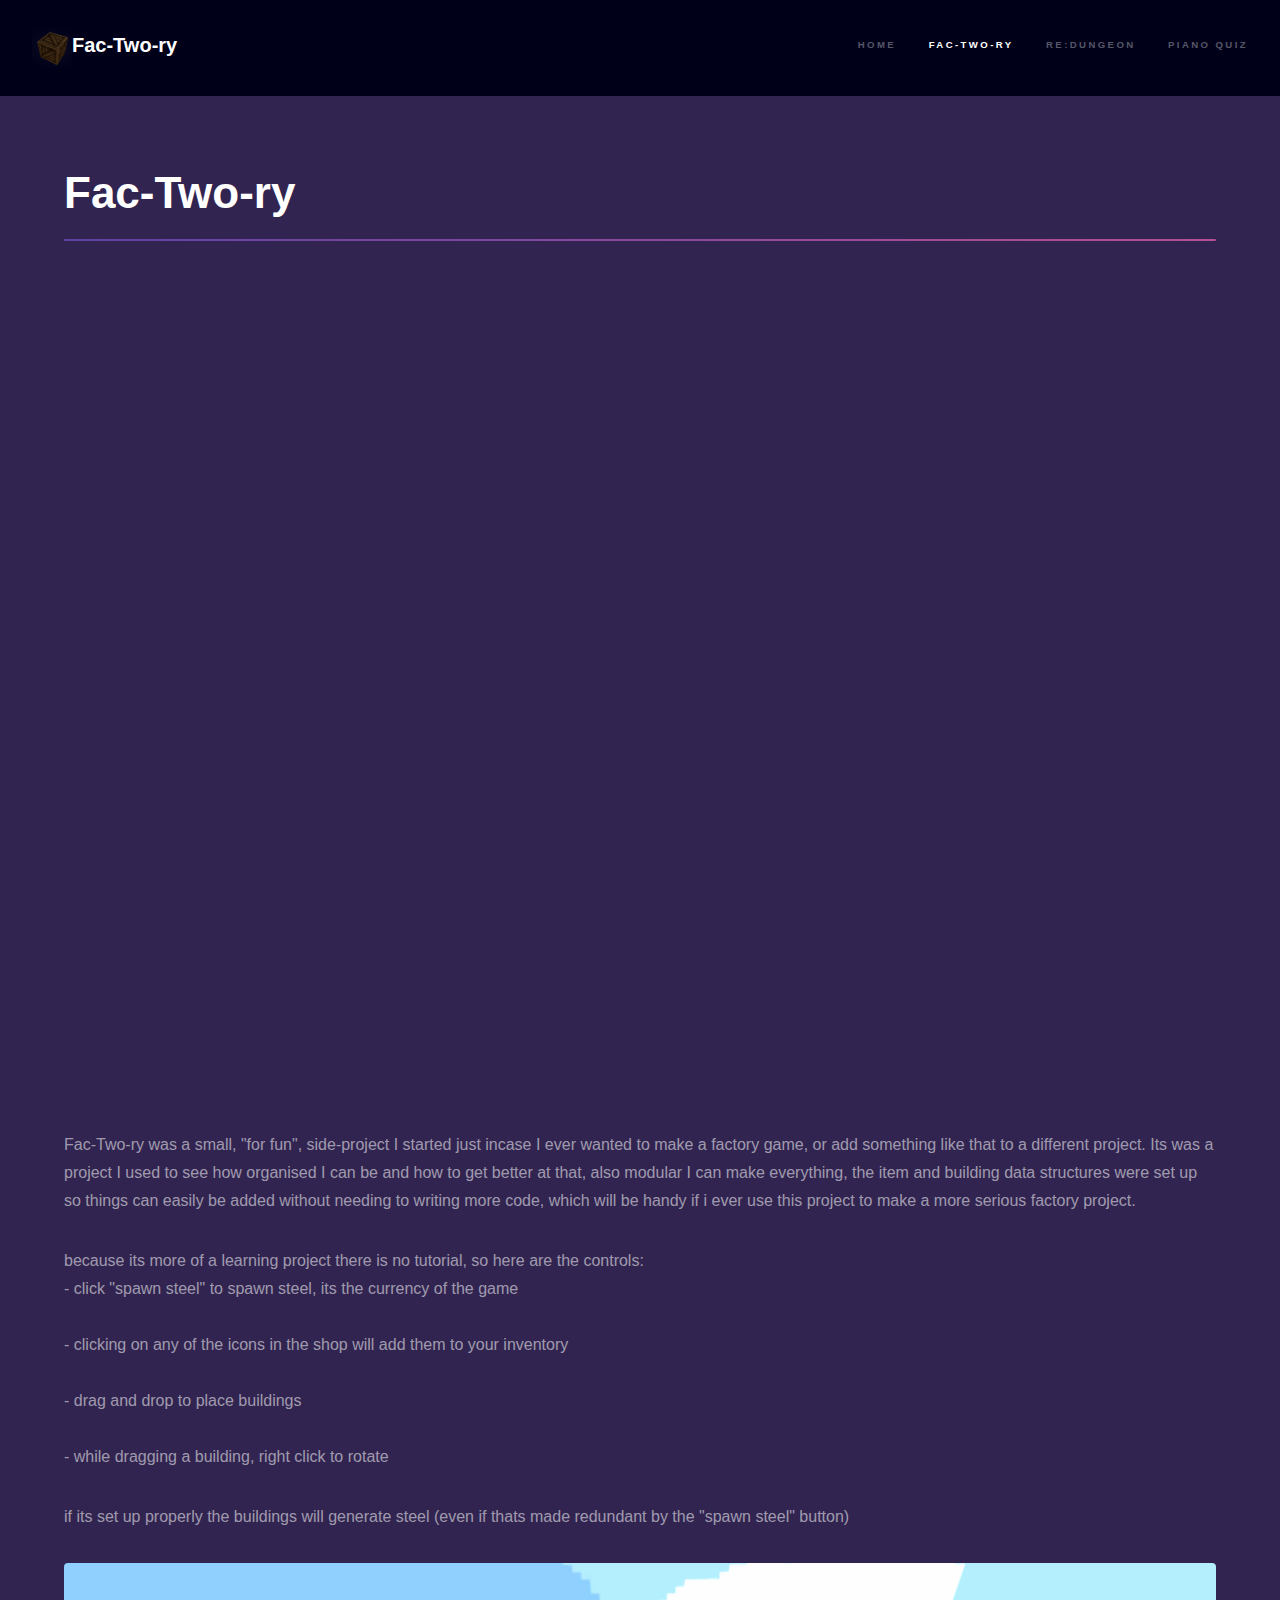
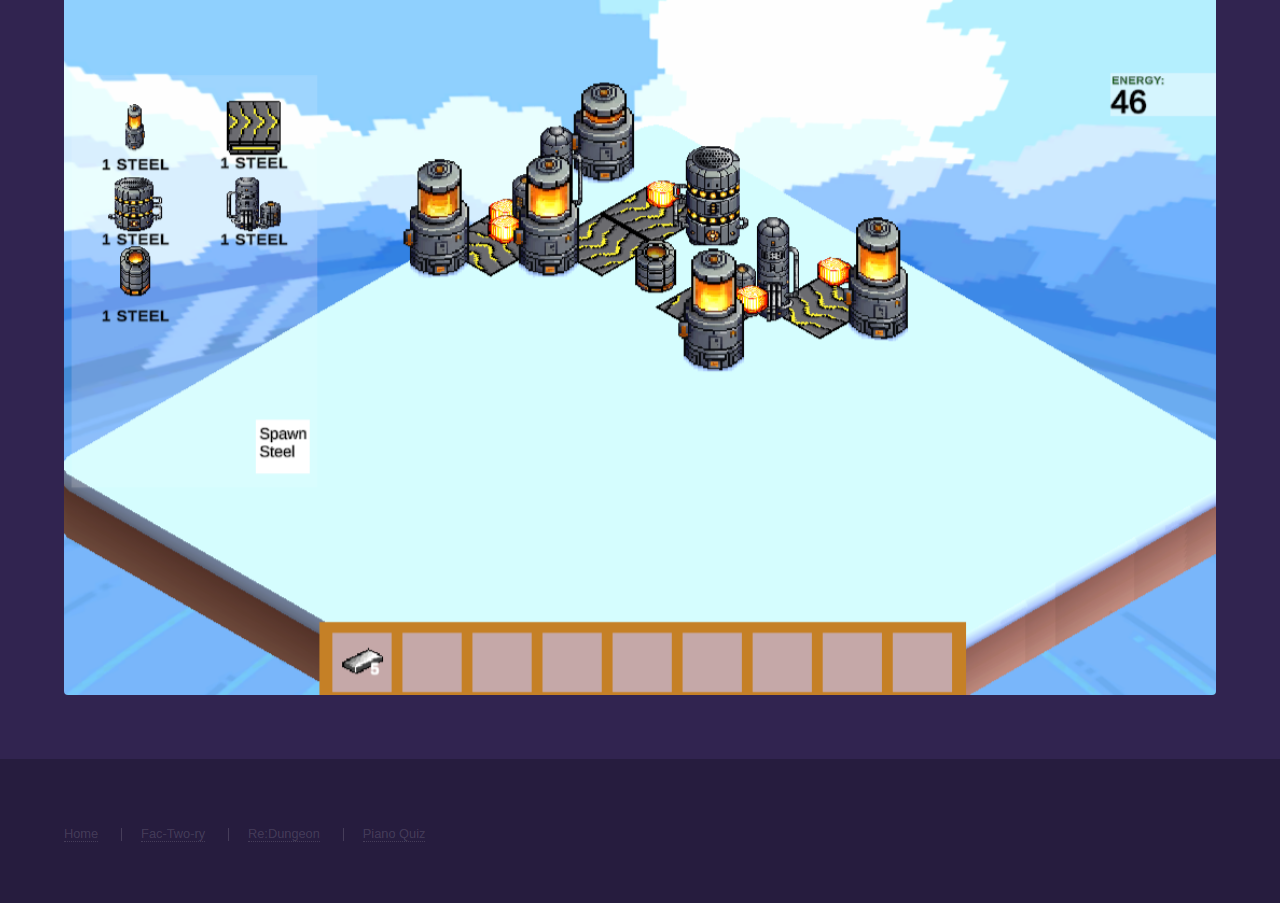
<file: FacTwory.html>
<!DOCTYPE HTML>
<!--
	Hyperspace by HTML5 UP
	html5up.net | @ajlkn
	Free for personal and commercial use under the CCA 3.0 license (html5up.net/license)
-->
<html>
	<head>
		<title>Fac-Two-ry</title>
		<meta charset="utf-8" />
		<meta name="viewport" content="width=device-width, initial-scale=1, user-scalable=no" />
		<link rel="stylesheet" href="assets/css/main.css" />
		<noscript><link rel="stylesheet" href="assets/css/noscript.css" /></noscript>
	</head>
	<body class="is-preload">

		<!-- Header -->
			<header id="header">
				<img width="40" height="40" src="images/crest.png"/>
				<a href="index.html" class="title">Fac-Two-ry</a>
				<nav>
					<ul>
						<li><a href="index.html">Home</a></li>
						<li><a href="FacTwory.html" class="active">Fac-Two-ry</a></li>
						<li><a href="Redungeon.html">Re:Dungeon</a></li>
						<li><a href="PianoQuiz.html">Piano Quiz</a></li>
					</ul>
				</nav>
			</header>

		<!-- Wrapper -->
			<div id="wrapper">

				<!-- Main -->
					<section id="main" class="wrapper">
						<div class="inner">
							<h1 class="major">Fac-Two-ry</h1>
							<span class="image fit"><iframe class="image fit" frameborder="0" src="https://itch.io/embed-upload/13495265?color=333333" allowfullscreen="" height="800"><a href="https://evsper.itch.io/fac-two-ry">Play Fac-Two-ry on itch.io</a></iframe></span>
							<p>Fac-Two-ry was a small, "for fun", side-project I started just incase I ever wanted to make a factory game, or add something like that to a different project. Its was a project I used to see how organised I can be and how to get better at that, also modular I can make everything, the item and building data structures were set up so things can easily be added without needing to writing more code, which will be handy if i ever use this project to make a more serious factory project.</p>
							<p>because its more of a learning project there is no tutorial, so here are the controls: 
								<br>- click "spawn steel" to spawn steel, its the currency of the game</br>
								<br>- clicking on any of the icons in the shop will add them to your inventory</br>
								<br>- drag and drop to place buildings</br>
								<br>- while dragging a building, right click to rotate</br>
								</p>
							<p>if its set up properly the buildings will generate steel (even if thats made redundant by the "spawn steel" button)</p>
							<span class="image fit"><img src="images/Fac-Two-ry_wide.png" alt="" /></span>
						</div>
						
					</section>

			</div>

		<!-- Footer -->
			<footer id="footer" class="wrapper alt">
				<div class="inner">
					<ul class="menu">
						<li><a href="index.html">Home</a></li>
						<li><a href="FacTwory.html">Fac-Two-ry</a></li>
						<li><a href="Redungeon.html">Re:Dungeon</a></li>
						<li><a href="PianoQuiz.html">Piano Quiz</a></li>
					</ul>
				</div>
			</footer>

		<!-- Scripts -->
			<script src="assets/js/jquery.min.js"></script>
			<script src="assets/js/jquery.scrollex.min.js"></script>
			<script src="assets/js/jquery.scrolly.min.js"></script>
			<script src="assets/js/browser.min.js"></script>
			<script src="assets/js/breakpoints.min.js"></script>
			<script src="assets/js/util.js"></script>
			<script src="assets/js/main.js"></script>

	</body>
</html>
</file>
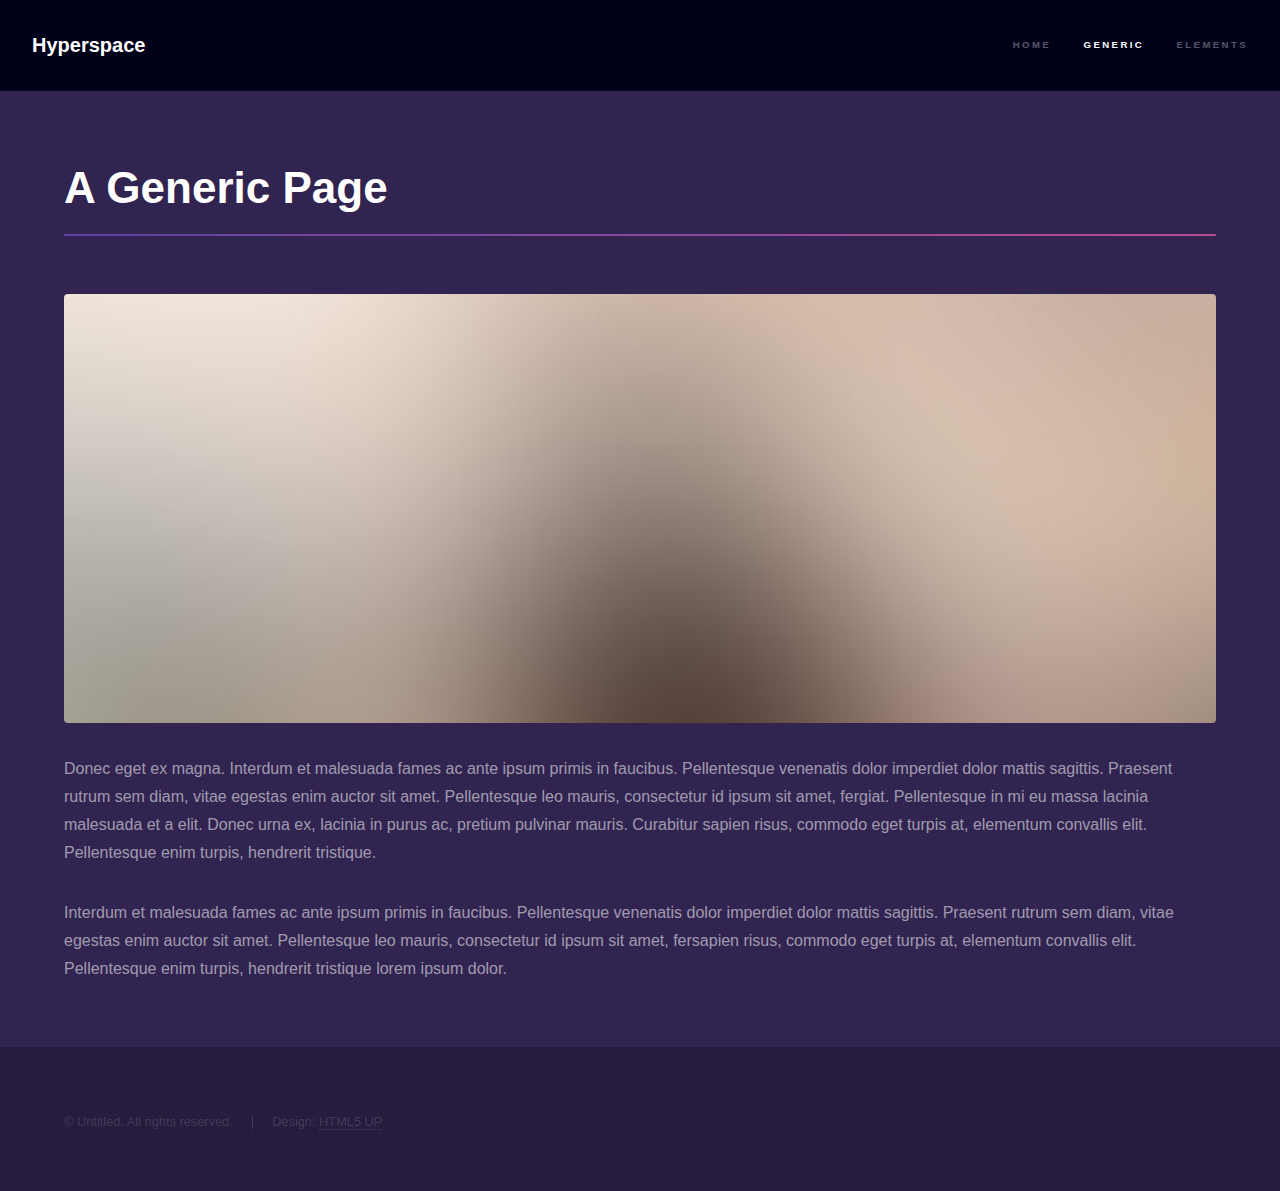
<file: generic.html>
<!DOCTYPE HTML>
<!--
	Hyperspace by HTML5 UP
	html5up.net | @ajlkn
	Free for personal and commercial use under the CCA 3.0 license (html5up.net/license)
-->
<html>
	<head>
		<title>Generic - Hyperspace by HTML5 UP</title>
		<meta charset="utf-8" />
		<meta name="viewport" content="width=device-width, initial-scale=1, user-scalable=no" />
		<link rel="stylesheet" href="assets/css/main.css" />
		<noscript><link rel="stylesheet" href="assets/css/noscript.css" /></noscript>
	</head>
	<body class="is-preload">

		<!-- Header -->
			<header id="header">
				<a href="index.html" class="title">Hyperspace</a>
				<nav>
					<ul>
						<li><a href="index.html">Home</a></li>
						<li><a href="generic.html" class="active">Generic</a></li>
						<li><a href="elements.html">Elements</a></li>
					</ul>
				</nav>
			</header>

		<!-- Wrapper -->
			<div id="wrapper">

				<!-- Main -->
					<section id="main" class="wrapper">
						<div class="inner">
							<h1 class="major">A Generic Page</h1>
							<span class="image fit"><img src="images/pic04.jpg" alt="" /></span>
							<p>Donec eget ex magna. Interdum et malesuada fames ac ante ipsum primis in faucibus. Pellentesque venenatis dolor imperdiet dolor mattis sagittis. Praesent rutrum sem diam, vitae egestas enim auctor sit amet. Pellentesque leo mauris, consectetur id ipsum sit amet, fergiat. Pellentesque in mi eu massa lacinia malesuada et a elit. Donec urna ex, lacinia in purus ac, pretium pulvinar mauris. Curabitur sapien risus, commodo eget turpis at, elementum convallis elit. Pellentesque enim turpis, hendrerit tristique.</p>
							<p>Interdum et malesuada fames ac ante ipsum primis in faucibus. Pellentesque venenatis dolor imperdiet dolor mattis sagittis. Praesent rutrum sem diam, vitae egestas enim auctor sit amet. Pellentesque leo mauris, consectetur id ipsum sit amet, fersapien risus, commodo eget turpis at, elementum convallis elit. Pellentesque enim turpis, hendrerit tristique lorem ipsum dolor.</p>
						</div>
					</section>

			</div>

		<!-- Footer -->
			<footer id="footer" class="wrapper alt">
				<div class="inner">
					<ul class="menu">
						<li>&copy; Untitled. All rights reserved.</li><li>Design: <a href="http://html5up.net">HTML5 UP</a></li>
					</ul>
				</div>
			</footer>

		<!-- Scripts -->
			<script src="assets/js/jquery.min.js"></script>
			<script src="assets/js/jquery.scrollex.min.js"></script>
			<script src="assets/js/jquery.scrolly.min.js"></script>
			<script src="assets/js/browser.min.js"></script>
			<script src="assets/js/breakpoints.min.js"></script>
			<script src="assets/js/util.js"></script>
			<script src="assets/js/main.js"></script>

	</body>
</html>
</file>
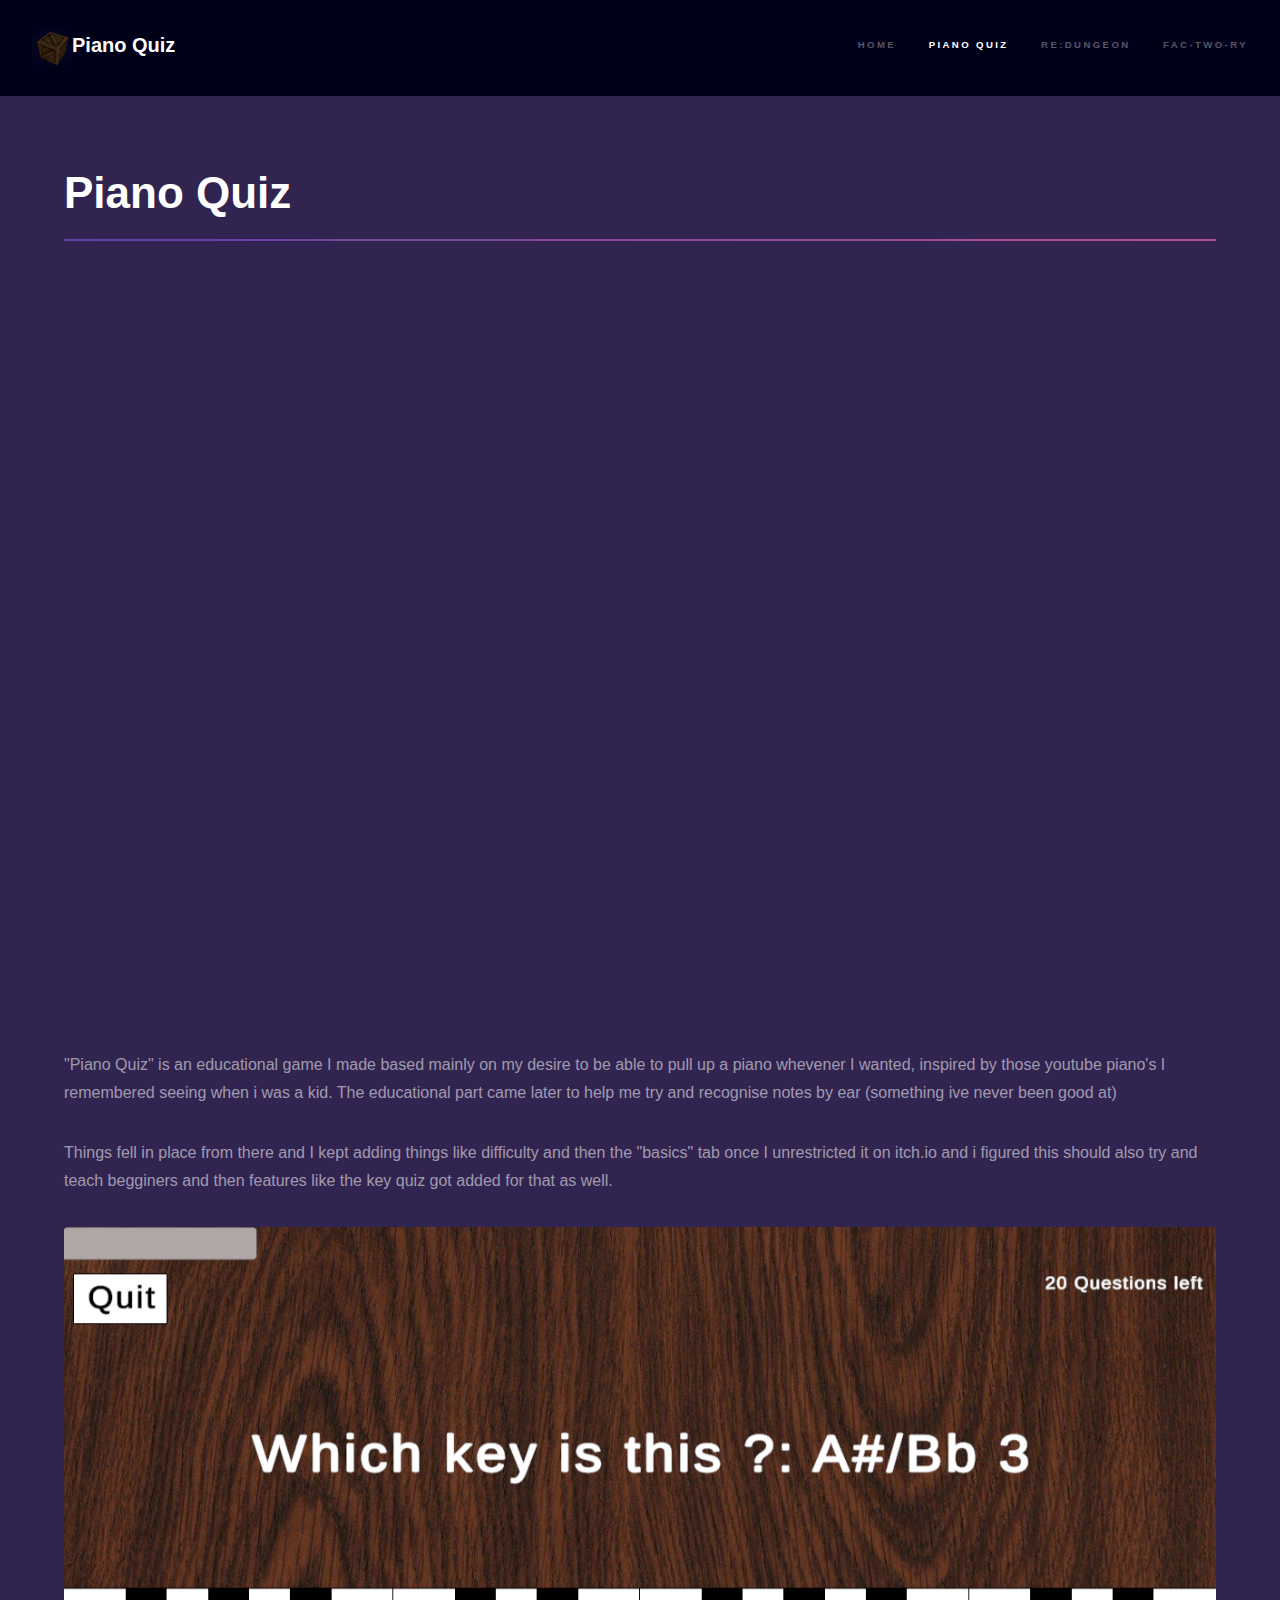
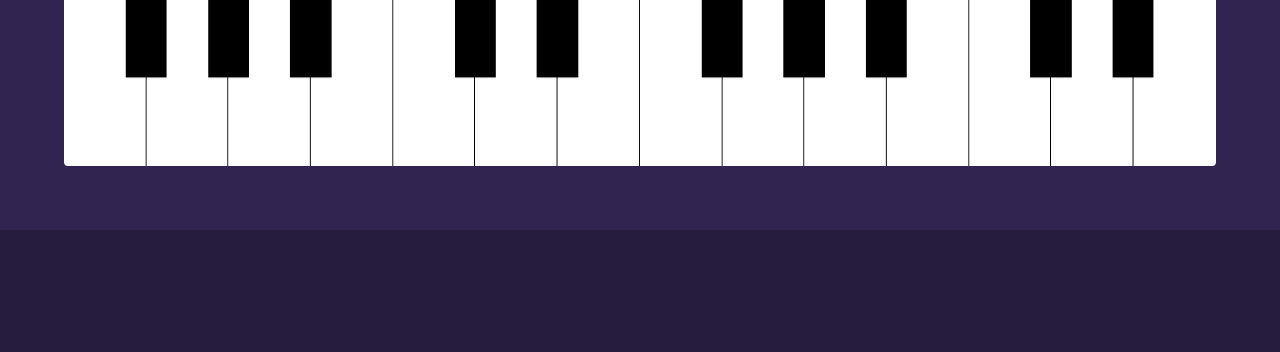
<file: PianoQuiz.html>
<!DOCTYPE HTML>
<!--
	Hyperspace by HTML5 UP
	html5up.net | @ajlkn
	Free for personal and commercial use under the CCA 3.0 license (html5up.net/license)
-->
<html>
	<head>
		<title>Piano Quiz</title>
		<meta charset="utf-8" />
		<meta name="viewport" content="width=device-width, initial-scale=1, user-scalable=no" />
		<link rel="stylesheet" href="assets/css/main.css" />
		<noscript><link rel="stylesheet" href="assets/css/noscript.css" /></noscript>
	</head>
	<body class="is-preload">

		<!-- Header -->
			<header id="header">
				<img width="40" height="40" src="images/crest.png"/>
				<a href="index.html" class="title">Piano Quiz</a>
				<nav>
					<ul>
						<li><a href="index.html">Home</a></li>
						<li><a href="PianoQuiz.html"class="active">Piano Quiz</a></li>
						<li><a href="Redungeon.html">Re:Dungeon</a></li>
						<li><a href="FacTwory.html">Fac-Two-ry</a></li>
					</ul>
				</nav>
			</header>

		<!-- Wrapper -->
			<div id="wrapper">

				<!-- Main -->
					<section id="main" class="wrapper">
						<div class="inner">
							<h1 class="major">Piano Quiz</h1>
							<span class="image fit"><iframe class="image fit" frameborder="0" src="https://itch.io/embed-upload/13378978?color=b86f50" allowfullscreen="" height="720"><a href="https://evsper.itch.io/piano-quiz">Play Piano Quiz on itch.io</a></iframe></span>
							<p>"Piano Quiz" is an educational game I made based mainly on my desire to be able to pull up a piano whevener I wanted, inspired by those youtube piano's I remembered seeing when i was a kid. The educational part came later to help me try and recognise notes by ear (something ive never been good at)</p>
							<p>Things fell in place from there and I kept adding things like difficulty and then the "basics" tab once I unrestricted it on itch.io and i figured this should also try and teach begginers and then features like the key quiz got added for that as well.</p>
							<span class="image fit"><img src="images\pianoquiz-wide.png" alt="" /></span>
						</div>
						
					</section>

			</div>

		<!-- Footer -->
			<footer id="footer" class="wrapper alt">
				<div class="inner">
					<ul class="menu">
					</ul>
				</div>
			</footer>

		<!-- Scripts -->
			<script src="assets/js/jquery.min.js"></script>
			<script src="assets/js/jquery.scrollex.min.js"></script>
			<script src="assets/js/jquery.scrolly.min.js"></script>
			<script src="assets/js/browser.min.js"></script>
			<script src="assets/js/breakpoints.min.js"></script>
			<script src="assets/js/util.js"></script>
			<script src="assets/js/main.js"></script>

	</body>
</html>
</file>
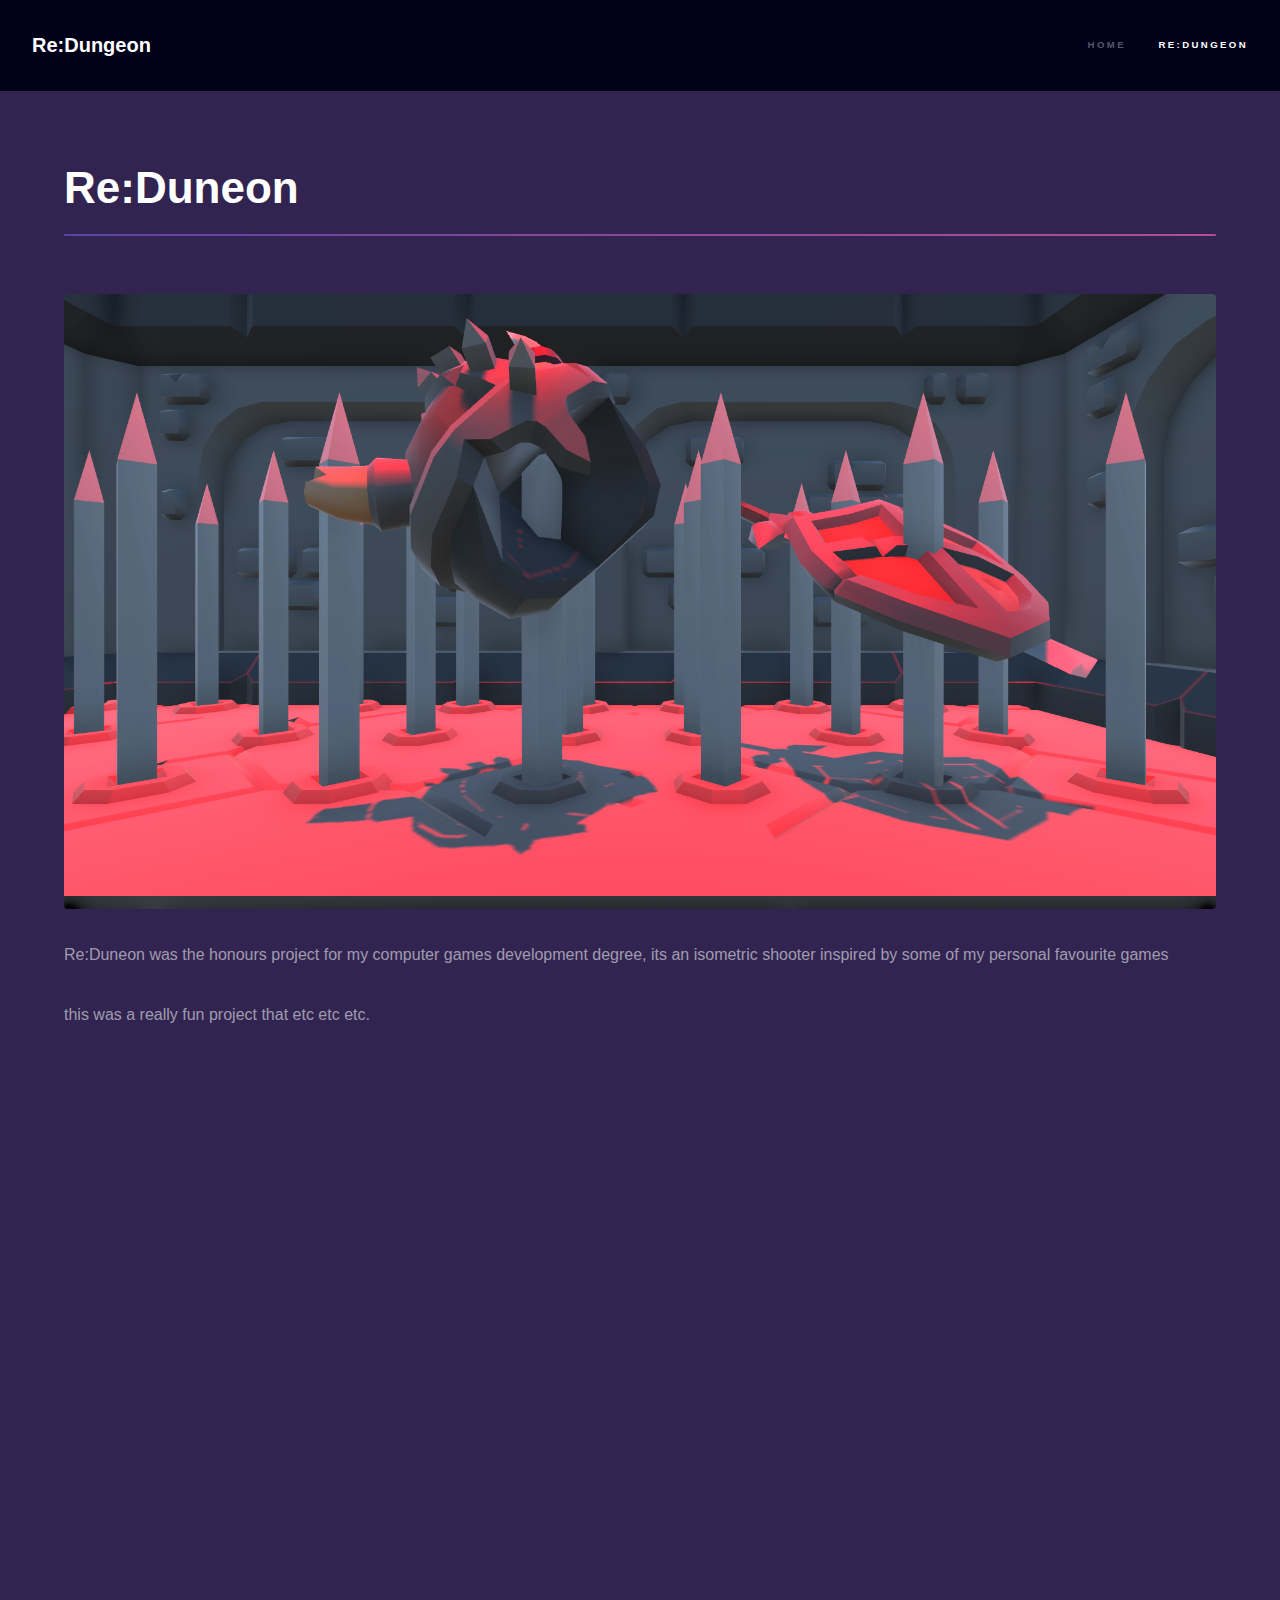
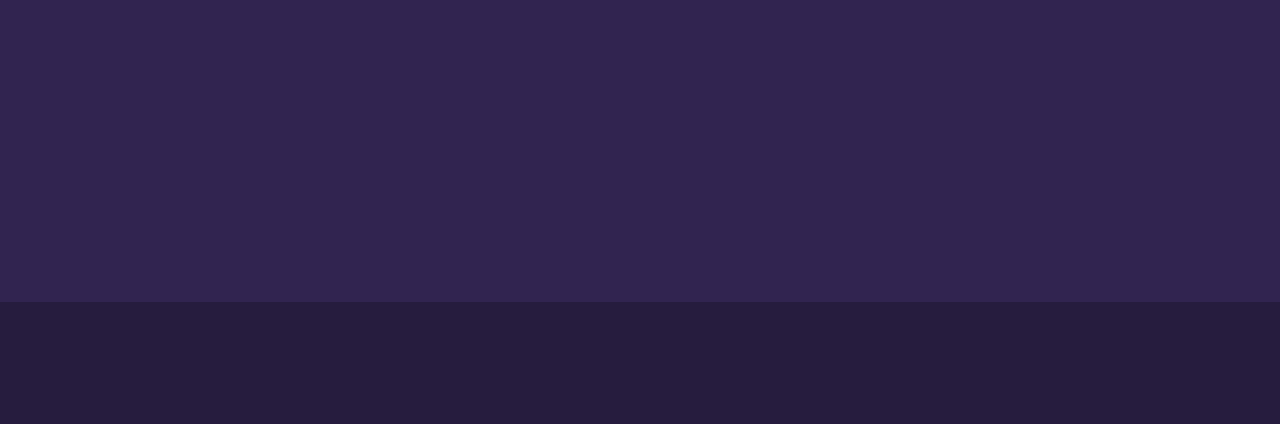
<file: Redungeon.html>
<!DOCTYPE HTML>
<!--
	Hyperspace by HTML5 UP
	html5up.net | @ajlkn
	Free for personal and commercial use under the CCA 3.0 license (html5up.net/license)
-->
<html>
	<head>
		<title>Re:Dungeon</title>
		<meta charset="utf-8" />
		<meta name="viewport" content="width=device-width, initial-scale=1, user-scalable=no" />
		<link rel="stylesheet" href="assets/css/main.css" />
		<noscript><link rel="stylesheet" href="assets/css/noscript.css" /></noscript>
	</head>
	<body class="is-preload">

		<!-- Header -->
			<header id="header">
				<a href="index.html" class="title">Re:Dungeon</a>
				<nav>
					<ul>
						<li><a href="index.html">Home</a></li>
						<li><a href="Redungeon.html" class="active">Re:Dungeon</a></li>
					</ul>
				</nav>
			</header>

		<!-- Wrapper -->
			<div id="wrapper">

				<!-- Main -->
					<section id="main" class="wrapper">
						<div class="inner">
							<h1 class="major">Re:Duneon</h1>
							<span class="image fit"><img src="images/redungeon-wide.png" alt="" /></span>
							<p>Re:Duneon was the honours project for my computer games development degree, its an isometric shooter inspired by some of my personal favourite games</p>
							<p>this was a really fun project that etc etc etc.</p>
							<iframe frameborder="0" src="https://itch.io/embed-upload/13119825?color=6e6565" allowfullscreen="" width="1600" height="800"><a href="https://evsper.itch.io/redungeon-beta">Play Re:Dungeon Beta on itch.io</a></iframe>
						</div>
						
					</section>

			</div>

		<!-- Footer -->
			<footer id="footer" class="wrapper alt">
				<div class="inner">
					<ul class="menu">
					</ul>
				</div>
			</footer>

		<!-- Scripts -->
			<script src="assets/js/jquery.min.js"></script>
			<script src="assets/js/jquery.scrollex.min.js"></script>
			<script src="assets/js/jquery.scrolly.min.js"></script>
			<script src="assets/js/browser.min.js"></script>
			<script src="assets/js/breakpoints.min.js"></script>
			<script src="assets/js/util.js"></script>
			<script src="assets/js/main.js"></script>

	</body>
</html>
</file>
<file: assets/css/noscript.css>
/*
	Hyperspace by HTML5 UP
	html5up.net | @ajlkn
	Free for personal and commercial use under the CCA 3.0 license (html5up.net/license)
*/

/* Spotlights */

	.spotlights > section > .image:before {
		opacity: 0 !important;
	}

	.spotlights > section > .content > .inner {
		-moz-transform: none !important;
		-webkit-transform: none !important;
		-ms-transform: none !important;
		transform: none !important;
		opacity: 1 !important;
	}

/* Wrapper */

	.wrapper > .inner {
		opacity: 1 !important;
		-moz-transform: none !important;
		-webkit-transform: none !important;
		-ms-transform: none !important;
		transform: none !important;
	}

/* Sidebar */

	#sidebar > .inner {
		opacity: 1 !important;
	}

	#sidebar nav > ul > li {
		-moz-transform: none !important;
		-webkit-transform: none !important;
		-ms-transform: none !important;
		transform: none !important;
		opacity: 1 !important;
	}
</file>
<file: assets/css/main.css>
@import url(fontawesome-all.min.css);

/*
	Hyperspace by HTML5 UP
	html5up.net | @ajlkn
	Free for personal and commercial use under the CCA 3.0 license (html5up.net/license)
*/

html, body, div, span, applet, object,
iframe, h1, h2, h3, h4, h5, h6, p, blockquote,
pre, a, abbr, acronym, address, big, cite,
code, del, dfn, em, img, ins, kbd, q, s, samp,
small, strike, strong, sub, sup, tt, var, b,
u, i, center, dl, dt, dd, ol, ul, li, fieldset,
form, label, legend, table, caption, tbody,
tfoot, thead, tr, th, td, article, aside,
canvas, details, embed, figure, figcaption,
footer, header, hgroup, menu, nav, output, ruby,
section, summary, time, mark, audio, video {
	margin: 0;
	padding: 0;
	border: 0;
	font-size: 100%;
	font: inherit;
	vertical-align: baseline;}

article, aside, details, figcaption, figure,
footer, header, hgroup, menu, nav, section {
	display: block;}

body {
	line-height: 1;
}

ol, ul {
	list-style: none;
}

blockquote, q {
	quotes: none;
}

	blockquote:before, blockquote:after, q:before, q:after {
		content: '';
		content: none;
	}

table {
	border-collapse: collapse;
	border-spacing: 0;
}

body {
	-webkit-text-size-adjust: none;
}

mark {
	background-color: transparent;
	color: inherit;
}

input::-moz-focus-inner {
	border: 0;
	padding: 0;
}

input, select, textarea {
	-moz-appearance: none;
	-webkit-appearance: none;
	-ms-appearance: none;
	appearance: none;
}

/* Basic */

	@-ms-viewport {
		width: device-width;
	}

	body {
		-ms-overflow-style: scrollbar;
	}

	@media screen and (max-width: 480px) {

		html, body {
			min-width: 320px;
		}

	}

	html {
		box-sizing: border-box;
	}

	*, *:before, *:after {
		box-sizing: inherit;
	}

	body {
		background: #312450;
	}

		body.is-preload *, body.is-preload *:before, body.is-preload *:after {
			-moz-animation: none !important;
			-webkit-animation: none !important;
			-ms-animation: none !important;
			animation: none !important;
			-moz-transition: none !important;
			-webkit-transition: none !important;
			-ms-transition: none !important;
			transition: none !important;
		}

/* Type */

	body, input, select, textarea {
		color: rgba(255, 255, 255, 0.55);
		font-family: Arial, Helvetica, sans-serif;
		font-size: 16.5pt;
		font-weight: normal;
		line-height: 1.75;
	}

		@media screen and (max-width: 1680px) {

			body, input, select, textarea {
				font-size: 13pt;
			}

		}

		@media screen and (max-width: 1280px) {

			body, input, select, textarea {
				font-size: 12pt;
			}

		}

		@media screen and (max-width: 360px) {

			body, input, select, textarea {
				font-size: 11pt;
			}

		}

	a {
		-moz-transition: color 0.2s ease, border-bottom-color 0.2s ease;
		-webkit-transition: color 0.2s ease, border-bottom-color 0.2s ease;
		-ms-transition: color 0.2s ease, border-bottom-color 0.2s ease;
		transition: color 0.2s ease, border-bottom-color 0.2s ease;
		border-bottom: dotted 1px rgba(255, 255, 255, 0.35);
		color: inherit;
		text-decoration: none;
	}

		a:hover {
			border-bottom-color: transparent;
			color: #ffffff;
		}

	strong, b {
		color: #ffffff;
		font-weight: bold;
	}

	em, i {
		font-style: italic;
	}

	p {
		margin: 0 0 2em 0;
	}

	h1, h2, h3, h4, h5, h6 {
		color: #ffffff;
		font-weight: bold;
		line-height: 1.5;
		margin: 0 0 0.5em 0;
	}

		h1 a, h2 a, h3 a, h4 a, h5 a, h6 a {
			color: inherit;
			text-decoration: none;
		}

	h1 {
		font-size: 2.75em;
	}

		h1.major {
			margin: 0 0 1.3em 0;
			position: relative;
			padding-bottom: 0.35em;
		}

			h1.major:after {
				background-image: -moz-linear-gradient(to right, #5e42a6, #b74e91);
				background-image: -webkit-linear-gradient(to right, #5e42a6, #b74e91);
				background-image: -ms-linear-gradient(to right, #5e42a6, #b74e91);
				background-image: linear-gradient(to right, #5e42a6, #b74e91);
				-moz-transition: max-width 0.2s ease;
				-webkit-transition: max-width 0.2s ease;
				-ms-transition: max-width 0.2s ease;
				transition: max-width 0.2s ease;
				border-radius: 0.2em;
				bottom: 0;
				content: '';
				height: 0.05em;
				position: absolute;
				right: 0;
				width: 100%;
			}

	h2 {
		font-size: 1.75em;
	}

	h3 {
		font-size: 1.1em;
	}

	h4 {
		font-size: 1em;
	}

	h5 {
		font-size: 0.8em;
	}

	h6 {
		font-size: 0.6em;
	}

	@media screen and (max-width: 736px) {

		h1 {
			font-size: 2em;
		}

		h2 {
			font-size: 1.25em;
		}

		h3 {
			font-size: 1em;
		}

		h4 {
			font-size: 0.8em;
		}

		h5 {
			font-size: 0.6em;
		}

		h6 {
			font-size: 0.6em;
		}

	}

	sub {
		font-size: 0.8em;
		position: relative;
		top: 0.5em;
	}

	sup {
		font-size: 0.8em;
		position: relative;
		top: -0.5em;
	}

	blockquote {
		border-left: solid 4px rgba(255, 255, 255, 0.15);
		font-style: italic;
		margin: 0 0 2em 0;
		padding: 0.5em 0 0.5em 2em;
	}

	code {
		background: rgba(255, 255, 255, 0.05);
		border-radius: 0.25em;
		border: solid 1px rgba(255, 255, 255, 0.15);
		font-family: "Courier New", monospace;
		font-size: 0.9em;
		margin: 0 0.25em;
		padding: 0.25em 0.65em;
	}

	pre {
		-webkit-overflow-scrolling: touch;
		font-family: "Courier New", monospace;
		font-size: 0.9em;
		margin: 0 0 2em 0;
	}

		pre code {
			display: block;
			line-height: 1.75em;
			padding: 1em 1.5em;
			overflow-x: auto;
		}

	hr {
		border: 0;
		border-bottom: solid 1px rgba(255, 255, 255, 0.15);
		margin: 2em 0;
	}

		hr.major {
			margin: 3em 0;
		}

	.align-left {
		text-align: left;
	}

	.align-center {
		text-align: center;
	}

	.align-right {
		text-align: right;
	}

/* Row */

	.row {
		display: flex;
		flex-wrap: wrap;
		box-sizing: border-box;
		align-items: stretch;
	}

		.row > * {
			box-sizing: border-box;
		}

		.row.gtr-uniform > * > :last-child {
			margin-bottom: 0;
		}

		.row.aln-left {
			justify-content: flex-start;
		}

		.row.aln-center {
			justify-content: center;
		}

		.row.aln-right {
			justify-content: flex-end;
		}

		.row.aln-top {
			align-items: flex-start;
		}

		.row.aln-middle {
			align-items: center;
		}

		.row.aln-bottom {
			align-items: flex-end;
		}

		.row > .imp {
			order: -1;
		}

		.row > .col-1 {
			width: 8.33333%;
		}

		.row > .off-1 {
			margin-left: 8.33333%;
		}

		.row > .col-2 {
			width: 16.66667%;
		}

		.row > .off-2 {
			margin-left: 16.66667%;
		}

		.row > .col-3 {
			width: 25%;
		}

		.row > .off-3 {
			margin-left: 25%;
		}

		.row > .col-4 {
			width: 33.33333%;
		}

		.row > .off-4 {
			margin-left: 33.33333%;
		}

		.row > .col-5 {
			width: 41.66667%;
		}

		.row > .off-5 {
			margin-left: 41.66667%;
		}

		.row > .col-6 {
			width: 50%;
		}

		.row > .off-6 {
			margin-left: 50%;
		}

		.row > .col-7 {
			width: 58.33333%;
		}

		.row > .off-7 {
			margin-left: 58.33333%;
		}

		.row > .col-8 {
			width: 66.66667%;
		}

		.row > .off-8 {
			margin-left: 66.66667%;
		}

		.row > .col-9 {
			width: 75%;
		}

		.row > .off-9 {
			margin-left: 75%;
		}

		.row > .col-10 {
			width: 83.33333%;
		}

		.row > .off-10 {
			margin-left: 83.33333%;
		}

		.row > .col-11 {
			width: 91.66667%;
		}

		.row > .off-11 {
			margin-left: 91.66667%;
		}

		.row > .col-12 {
			width: 100%;
		}

		.row > .off-12 {
			margin-left: 100%;
		}

		.row.gtr-0 {
			margin-top: 0;
			margin-left: 0em;
		}

			.row.gtr-0 > * {
				padding: 0 0 0 0em;
			}

			.row.gtr-0.gtr-uniform {
				margin-top: 0em;
			}

				.row.gtr-0.gtr-uniform > * {
					padding-top: 0em;
				}

		.row.gtr-25 {
			margin-top: 0;
			margin-left: -0.375em;
		}

			.row.gtr-25 > * {
				padding: 0 0 0 0.375em;
			}

			.row.gtr-25.gtr-uniform {
				margin-top: -0.375em;
			}

				.row.gtr-25.gtr-uniform > * {
					padding-top: 0.375em;
				}

		.row.gtr-50 {
			margin-top: 0;
			margin-left: -0.75em;
		}

			.row.gtr-50 > * {
				padding: 0 0 0 0.75em;
			}

			.row.gtr-50.gtr-uniform {
				margin-top: -0.75em;
			}

				.row.gtr-50.gtr-uniform > * {
					padding-top: 0.75em;
				}

		.row {
			margin-top: 0;
			margin-left: -1.5em;
		}

			.row > * {
				padding: 0 0 0 1.5em;
			}

			.row.gtr-uniform {
				margin-top: -1.5em;
			}

				.row.gtr-uniform > * {
					padding-top: 1.5em;
				}

		.row.gtr-150 {
			margin-top: 0;
			margin-left: -2.25em;
		}

			.row.gtr-150 > * {
				padding: 0 0 0 2.25em;
			}

			.row.gtr-150.gtr-uniform {
				margin-top: -2.25em;
			}

				.row.gtr-150.gtr-uniform > * {
					padding-top: 2.25em;
				}

		.row.gtr-200 {
			margin-top: 0;
			margin-left: -3em;
		}

			.row.gtr-200 > * {
				padding: 0 0 0 3em;
			}

			.row.gtr-200.gtr-uniform {
				margin-top: -3em;
			}

				.row.gtr-200.gtr-uniform > * {
					padding-top: 3em;
				}

		@media screen and (max-width: 1680px) {

			.row {
				display: flex;
				flex-wrap: wrap;
				box-sizing: border-box;
				align-items: stretch;
			}

				.row > * {
					box-sizing: border-box;
				}

				.row.gtr-uniform > * > :last-child {
					margin-bottom: 0;
				}

				.row.aln-left {
					justify-content: flex-start;
				}

				.row.aln-center {
					justify-content: center;
				}

				.row.aln-right {
					justify-content: flex-end;
				}

				.row.aln-top {
					align-items: flex-start;
				}

				.row.aln-middle {
					align-items: center;
				}

				.row.aln-bottom {
					align-items: flex-end;
				}

				.row > .imp-xlarge {
					order: -1;
				}

				.row > .col-1-xlarge {
					width: 8.33333%;
				}

				.row > .off-1-xlarge {
					margin-left: 8.33333%;
				}

				.row > .col-2-xlarge {
					width: 16.66667%;
				}

				.row > .off-2-xlarge {
					margin-left: 16.66667%;
				}

				.row > .col-3-xlarge {
					width: 25%;
				}

				.row > .off-3-xlarge {
					margin-left: 25%;
				}

				.row > .col-4-xlarge {
					width: 33.33333%;
				}

				.row > .off-4-xlarge {
					margin-left: 33.33333%;
				}

				.row > .col-5-xlarge {
					width: 41.66667%;
				}

				.row > .off-5-xlarge {
					margin-left: 41.66667%;
				}

				.row > .col-6-xlarge {
					width: 50%;
				}

				.row > .off-6-xlarge {
					margin-left: 50%;
				}

				.row > .col-7-xlarge {
					width: 58.33333%;
				}

				.row > .off-7-xlarge {
					margin-left: 58.33333%;
				}

				.row > .col-8-xlarge {
					width: 66.66667%;
				}

				.row > .off-8-xlarge {
					margin-left: 66.66667%;
				}

				.row > .col-9-xlarge {
					width: 75%;
				}

				.row > .off-9-xlarge {
					margin-left: 75%;
				}

				.row > .col-10-xlarge {
					width: 83.33333%;
				}

				.row > .off-10-xlarge {
					margin-left: 83.33333%;
				}

				.row > .col-11-xlarge {
					width: 91.66667%;
				}

				.row > .off-11-xlarge {
					margin-left: 91.66667%;
				}

				.row > .col-12-xlarge {
					width: 100%;
				}

				.row > .off-12-xlarge {
					margin-left: 100%;
				}

				.row.gtr-0 {
					margin-top: 0;
					margin-left: 0em;
				}

					.row.gtr-0 > * {
						padding: 0 0 0 0em;
					}

					.row.gtr-0.gtr-uniform {
						margin-top: 0em;
					}

						.row.gtr-0.gtr-uniform > * {
							padding-top: 0em;
						}

				.row.gtr-25 {
					margin-top: 0;
					margin-left: -0.375em;
				}

					.row.gtr-25 > * {
						padding: 0 0 0 0.375em;
					}

					.row.gtr-25.gtr-uniform {
						margin-top: -0.375em;
					}

						.row.gtr-25.gtr-uniform > * {
							padding-top: 0.375em;
						}

				.row.gtr-50 {
					margin-top: 0;
					margin-left: -0.75em;
				}

					.row.gtr-50 > * {
						padding: 0 0 0 0.75em;
					}

					.row.gtr-50.gtr-uniform {
						margin-top: -0.75em;
					}

						.row.gtr-50.gtr-uniform > * {
							padding-top: 0.75em;
						}

				.row {
					margin-top: 0;
					margin-left: -1.5em;
				}

					.row > * {
						padding: 0 0 0 1.5em;
					}

					.row.gtr-uniform {
						margin-top: -1.5em;
					}

						.row.gtr-uniform > * {
							padding-top: 1.5em;
						}

				.row.gtr-150 {
					margin-top: 0;
					margin-left: -2.25em;
				}

					.row.gtr-150 > * {
						padding: 0 0 0 2.25em;
					}

					.row.gtr-150.gtr-uniform {
						margin-top: -2.25em;
					}

						.row.gtr-150.gtr-uniform > * {
							padding-top: 2.25em;
						}

				.row.gtr-200 {
					margin-top: 0;
					margin-left: -3em;
				}

					.row.gtr-200 > * {
						padding: 0 0 0 3em;
					}

					.row.gtr-200.gtr-uniform {
						margin-top: -3em;
					}

						.row.gtr-200.gtr-uniform > * {
							padding-top: 3em;
						}

		}

		@media screen and (max-width: 1280px) {

			.row {
				display: flex;
				flex-wrap: wrap;
				box-sizing: border-box;
				align-items: stretch;
			}

				.row > * {
					box-sizing: border-box;
				}

				.row.gtr-uniform > * > :last-child {
					margin-bottom: 0;
				}

				.row.aln-left {
					justify-content: flex-start;
				}

				.row.aln-center {
					justify-content: center;
				}

				.row.aln-right {
					justify-content: flex-end;
				}

				.row.aln-top {
					align-items: flex-start;
				}

				.row.aln-middle {
					align-items: center;
				}

				.row.aln-bottom {
					align-items: flex-end;
				}

				.row > .imp-large {
					order: -1;
				}

				.row > .col-1-large {
					width: 8.33333%;
				}

				.row > .off-1-large {
					margin-left: 8.33333%;
				}

				.row > .col-2-large {
					width: 16.66667%;
				}

				.row > .off-2-large {
					margin-left: 16.66667%;
				}

				.row > .col-3-large {
					width: 25%;
				}

				.row > .off-3-large {
					margin-left: 25%;
				}

				.row > .col-4-large {
					width: 33.33333%;
				}

				.row > .off-4-large {
					margin-left: 33.33333%;
				}

				.row > .col-5-large {
					width: 41.66667%;
				}

				.row > .off-5-large {
					margin-left: 41.66667%;
				}

				.row > .col-6-large {
					width: 50%;
				}

				.row > .off-6-large {
					margin-left: 50%;
				}

				.row > .col-7-large {
					width: 58.33333%;
				}

				.row > .off-7-large {
					margin-left: 58.33333%;
				}

				.row > .col-8-large {
					width: 66.66667%;
				}

				.row > .off-8-large {
					margin-left: 66.66667%;
				}

				.row > .col-9-large {
					width: 75%;
				}

				.row > .off-9-large {
					margin-left: 75%;
				}

				.row > .col-10-large {
					width: 83.33333%;
				}

				.row > .off-10-large {
					margin-left: 83.33333%;
				}

				.row > .col-11-large {
					width: 91.66667%;
				}

				.row > .off-11-large {
					margin-left: 91.66667%;
				}

				.row > .col-12-large {
					width: 100%;
				}

				.row > .off-12-large {
					margin-left: 100%;
				}

				.row.gtr-0 {
					margin-top: 0;
					margin-left: 0em;
				}

					.row.gtr-0 > * {
						padding: 0 0 0 0em;
					}

					.row.gtr-0.gtr-uniform {
						margin-top: 0em;
					}

						.row.gtr-0.gtr-uniform > * {
							padding-top: 0em;
						}

				.row.gtr-25 {
					margin-top: 0;
					margin-left: -0.375em;
				}

					.row.gtr-25 > * {
						padding: 0 0 0 0.375em;
					}

					.row.gtr-25.gtr-uniform {
						margin-top: -0.375em;
					}

						.row.gtr-25.gtr-uniform > * {
							padding-top: 0.375em;
						}

				.row.gtr-50 {
					margin-top: 0;
					margin-left: -0.75em;
				}

					.row.gtr-50 > * {
						padding: 0 0 0 0.75em;
					}

					.row.gtr-50.gtr-uniform {
						margin-top: -0.75em;
					}

						.row.gtr-50.gtr-uniform > * {
							padding-top: 0.75em;
						}

				.row {
					margin-top: 0;
					margin-left: -1.5em;
				}

					.row > * {
						padding: 0 0 0 1.5em;
					}

					.row.gtr-uniform {
						margin-top: -1.5em;
					}

						.row.gtr-uniform > * {
							padding-top: 1.5em;
						}

				.row.gtr-150 {
					margin-top: 0;
					margin-left: -2.25em;
				}

					.row.gtr-150 > * {
						padding: 0 0 0 2.25em;
					}

					.row.gtr-150.gtr-uniform {
						margin-top: -2.25em;
					}

						.row.gtr-150.gtr-uniform > * {
							padding-top: 2.25em;
						}

				.row.gtr-200 {
					margin-top: 0;
					margin-left: -3em;
				}

					.row.gtr-200 > * {
						padding: 0 0 0 3em;
					}

					.row.gtr-200.gtr-uniform {
						margin-top: -3em;
					}

						.row.gtr-200.gtr-uniform > * {
							padding-top: 3em;
						}

		}

		@media screen and (max-width: 980px) {

			.row {
				display: flex;
				flex-wrap: wrap;
				box-sizing: border-box;
				align-items: stretch;
			}

				.row > * {
					box-sizing: border-box;
				}

				.row.gtr-uniform > * > :last-child {
					margin-bottom: 0;
				}

				.row.aln-left {
					justify-content: flex-start;
				}

				.row.aln-center {
					justify-content: center;
				}

				.row.aln-right {
					justify-content: flex-end;
				}

				.row.aln-top {
					align-items: flex-start;
				}

				.row.aln-middle {
					align-items: center;
				}

				.row.aln-bottom {
					align-items: flex-end;
				}

				.row > .imp-medium {
					order: -1;
				}

				.row > .col-1-medium {
					width: 8.33333%;
				}

				.row > .off-1-medium {
					margin-left: 8.33333%;
				}

				.row > .col-2-medium {
					width: 16.66667%;
				}

				.row > .off-2-medium {
					margin-left: 16.66667%;
				}

				.row > .col-3-medium {
					width: 25%;
				}

				.row > .off-3-medium {
					margin-left: 25%;
				}

				.row > .col-4-medium {
					width: 33.33333%;
				}

				.row > .off-4-medium {
					margin-left: 33.33333%;
				}

				.row > .col-5-medium {
					width: 41.66667%;
				}

				.row > .off-5-medium {
					margin-left: 41.66667%;
				}

				.row > .col-6-medium {
					width: 50%;
				}

				.row > .off-6-medium {
					margin-left: 50%;
				}

				.row > .col-7-medium {
					width: 58.33333%;
				}

				.row > .off-7-medium {
					margin-left: 58.33333%;
				}

				.row > .col-8-medium {
					width: 66.66667%;
				}

				.row > .off-8-medium {
					margin-left: 66.66667%;
				}

				.row > .col-9-medium {
					width: 75%;
				}

				.row > .off-9-medium {
					margin-left: 75%;
				}

				.row > .col-10-medium {
					width: 83.33333%;
				}

				.row > .off-10-medium {
					margin-left: 83.33333%;
				}

				.row > .col-11-medium {
					width: 91.66667%;
				}

				.row > .off-11-medium {
					margin-left: 91.66667%;
				}

				.row > .col-12-medium {
					width: 100%;
				}

				.row > .off-12-medium {
					margin-left: 100%;
				}

				.row.gtr-0 {
					margin-top: 0;
					margin-left: 0em;
				}

					.row.gtr-0 > * {
						padding: 0 0 0 0em;
					}

					.row.gtr-0.gtr-uniform {
						margin-top: 0em;
					}

						.row.gtr-0.gtr-uniform > * {
							padding-top: 0em;
						}

				.row.gtr-25 {
					margin-top: 0;
					margin-left: -0.375em;
				}

					.row.gtr-25 > * {
						padding: 0 0 0 0.375em;
					}

					.row.gtr-25.gtr-uniform {
						margin-top: -0.375em;
					}

						.row.gtr-25.gtr-uniform > * {
							padding-top: 0.375em;
						}

				.row.gtr-50 {
					margin-top: 0;
					margin-left: -0.75em;
				}

					.row.gtr-50 > * {
						padding: 0 0 0 0.75em;
					}

					.row.gtr-50.gtr-uniform {
						margin-top: -0.75em;
					}

						.row.gtr-50.gtr-uniform > * {
							padding-top: 0.75em;
						}

				.row {
					margin-top: 0;
					margin-left: -1.5em;
				}

					.row > * {
						padding: 0 0 0 1.5em;
					}

					.row.gtr-uniform {
						margin-top: -1.5em;
					}

						.row.gtr-uniform > * {
							padding-top: 1.5em;
						}

				.row.gtr-150 {
					margin-top: 0;
					margin-left: -2.25em;
				}

					.row.gtr-150 > * {
						padding: 0 0 0 2.25em;
					}

					.row.gtr-150.gtr-uniform {
						margin-top: -2.25em;
					}

						.row.gtr-150.gtr-uniform > * {
							padding-top: 2.25em;
						}

				.row.gtr-200 {
					margin-top: 0;
					margin-left: -3em;
				}

					.row.gtr-200 > * {
						padding: 0 0 0 3em;
					}

					.row.gtr-200.gtr-uniform {
						margin-top: -3em;
					}

						.row.gtr-200.gtr-uniform > * {
							padding-top: 3em;
						}

		}

		@media screen and (max-width: 736px) {

			.row {
				display: flex;
				flex-wrap: wrap;
				box-sizing: border-box;
				align-items: stretch;
			}

				.row > * {
					box-sizing: border-box;
				}

				.row.gtr-uniform > * > :last-child {
					margin-bottom: 0;
				}

				.row.aln-left {
					justify-content: flex-start;
				}

				.row.aln-center {
					justify-content: center;
				}

				.row.aln-right {
					justify-content: flex-end;
				}

				.row.aln-top {
					align-items: flex-start;
				}

				.row.aln-middle {
					align-items: center;
				}

				.row.aln-bottom {
					align-items: flex-end;
				}

				.row > .imp-small {
					order: -1;
				}

				.row > .col-1-small {
					width: 8.33333%;
				}

				.row > .off-1-small {
					margin-left: 8.33333%;
				}

				.row > .col-2-small {
					width: 16.66667%;
				}

				.row > .off-2-small {
					margin-left: 16.66667%;
				}

				.row > .col-3-small {
					width: 25%;
				}

				.row > .off-3-small {
					margin-left: 25%;
				}

				.row > .col-4-small {
					width: 33.33333%;
				}

				.row > .off-4-small {
					margin-left: 33.33333%;
				}

				.row > .col-5-small {
					width: 41.66667%;
				}

				.row > .off-5-small {
					margin-left: 41.66667%;
				}

				.row > .col-6-small {
					width: 50%;
				}

				.row > .off-6-small {
					margin-left: 50%;
				}

				.row > .col-7-small {
					width: 58.33333%;
				}

				.row > .off-7-small {
					margin-left: 58.33333%;
				}

				.row > .col-8-small {
					width: 66.66667%;
				}

				.row > .off-8-small {
					margin-left: 66.66667%;
				}

				.row > .col-9-small {
					width: 75%;
				}

				.row > .off-9-small {
					margin-left: 75%;
				}

				.row > .col-10-small {
					width: 83.33333%;
				}

				.row > .off-10-small {
					margin-left: 83.33333%;
				}

				.row > .col-11-small {
					width: 91.66667%;
				}

				.row > .off-11-small {
					margin-left: 91.66667%;
				}

				.row > .col-12-small {
					width: 100%;
				}

				.row > .off-12-small {
					margin-left: 100%;
				}

				.row.gtr-0 {
					margin-top: 0;
					margin-left: 0em;
				}

					.row.gtr-0 > * {
						padding: 0 0 0 0em;
					}

					.row.gtr-0.gtr-uniform {
						margin-top: 0em;
					}

						.row.gtr-0.gtr-uniform > * {
							padding-top: 0em;
						}

				.row.gtr-25 {
					margin-top: 0;
					margin-left: -0.375em;
				}

					.row.gtr-25 > * {
						padding: 0 0 0 0.375em;
					}

					.row.gtr-25.gtr-uniform {
						margin-top: -0.375em;
					}

						.row.gtr-25.gtr-uniform > * {
							padding-top: 0.375em;
						}

				.row.gtr-50 {
					margin-top: 0;
					margin-left: -0.75em;
				}

					.row.gtr-50 > * {
						padding: 0 0 0 0.75em;
					}

					.row.gtr-50.gtr-uniform {
						margin-top: -0.75em;
					}

						.row.gtr-50.gtr-uniform > * {
							padding-top: 0.75em;
						}

				.row {
					margin-top: 0;
					margin-left: -1.5em;
				}

					.row > * {
						padding: 0 0 0 1.5em;
					}

					.row.gtr-uniform {
						margin-top: -1.5em;
					}

						.row.gtr-uniform > * {
							padding-top: 1.5em;
						}

				.row.gtr-150 {
					margin-top: 0;
					margin-left: -2.25em;
				}

					.row.gtr-150 > * {
						padding: 0 0 0 2.25em;
					}

					.row.gtr-150.gtr-uniform {
						margin-top: -2.25em;
					}

						.row.gtr-150.gtr-uniform > * {
							padding-top: 2.25em;
						}

				.row.gtr-200 {
					margin-top: 0;
					margin-left: -3em;
				}

					.row.gtr-200 > * {
						padding: 0 0 0 3em;
					}

					.row.gtr-200.gtr-uniform {
						margin-top: -3em;
					}

						.row.gtr-200.gtr-uniform > * {
							padding-top: 3em;
						}

		}

		@media screen and (max-width: 480px) {

			.row {
				display: flex;
				flex-wrap: wrap;
				box-sizing: border-box;
				align-items: stretch;
			}

				.row > * {
					box-sizing: border-box;
				}

				.row.gtr-uniform > * > :last-child {
					margin-bottom: 0;
				}

				.row.aln-left {
					justify-content: flex-start;
				}

				.row.aln-center {
					justify-content: center;
				}

				.row.aln-right {
					justify-content: flex-end;
				}

				.row.aln-top {
					align-items: flex-start;
				}

				.row.aln-middle {
					align-items: center;
				}

				.row.aln-bottom {
					align-items: flex-end;
				}

				.row > .imp-xsmall {
					order: -1;
				}

				.row > .col-1-xsmall {
					width: 8.33333%;
				}

				.row > .off-1-xsmall {
					margin-left: 8.33333%;
				}

				.row > .col-2-xsmall {
					width: 16.66667%;
				}

				.row > .off-2-xsmall {
					margin-left: 16.66667%;
				}

				.row > .col-3-xsmall {
					width: 25%;
				}

				.row > .off-3-xsmall {
					margin-left: 25%;
				}

				.row > .col-4-xsmall {
					width: 33.33333%;
				}

				.row > .off-4-xsmall {
					margin-left: 33.33333%;
				}

				.row > .col-5-xsmall {
					width: 41.66667%;
				}

				.row > .off-5-xsmall {
					margin-left: 41.66667%;
				}

				.row > .col-6-xsmall {
					width: 50%;
				}

				.row > .off-6-xsmall {
					margin-left: 50%;
				}

				.row > .col-7-xsmall {
					width: 58.33333%;
				}

				.row > .off-7-xsmall {
					margin-left: 58.33333%;
				}

				.row > .col-8-xsmall {
					width: 66.66667%;
				}

				.row > .off-8-xsmall {
					margin-left: 66.66667%;
				}

				.row > .col-9-xsmall {
					width: 75%;
				}

				.row > .off-9-xsmall {
					margin-left: 75%;
				}

				.row > .col-10-xsmall {
					width: 83.33333%;
				}

				.row > .off-10-xsmall {
					margin-left: 83.33333%;
				}

				.row > .col-11-xsmall {
					width: 91.66667%;
				}

				.row > .off-11-xsmall {
					margin-left: 91.66667%;
				}

				.row > .col-12-xsmall {
					width: 100%;
				}

				.row > .off-12-xsmall {
					margin-left: 100%;
				}

				.row.gtr-0 {
					margin-top: 0;
					margin-left: 0em;
				}

					.row.gtr-0 > * {
						padding: 0 0 0 0em;
					}

					.row.gtr-0.gtr-uniform {
						margin-top: 0em;
					}

						.row.gtr-0.gtr-uniform > * {
							padding-top: 0em;
						}

				.row.gtr-25 {
					margin-top: 0;
					margin-left: -0.375em;
				}

					.row.gtr-25 > * {
						padding: 0 0 0 0.375em;
					}

					.row.gtr-25.gtr-uniform {
						margin-top: -0.375em;
					}

						.row.gtr-25.gtr-uniform > * {
							padding-top: 0.375em;
						}

				.row.gtr-50 {
					margin-top: 0;
					margin-left: -0.75em;
				}

					.row.gtr-50 > * {
						padding: 0 0 0 0.75em;
					}

					.row.gtr-50.gtr-uniform {
						margin-top: -0.75em;
					}

						.row.gtr-50.gtr-uniform > * {
							padding-top: 0.75em;
						}

				.row {
					margin-top: 0;
					margin-left: -1.5em;
				}

					.row > * {
						padding: 0 0 0 1.5em;
					}

					.row.gtr-uniform {
						margin-top: -1.5em;
					}

						.row.gtr-uniform > * {
							padding-top: 1.5em;
						}

				.row.gtr-150 {
					margin-top: 0;
					margin-left: -2.25em;
				}

					.row.gtr-150 > * {
						padding: 0 0 0 2.25em;
					}

					.row.gtr-150.gtr-uniform {
						margin-top: -2.25em;
					}

						.row.gtr-150.gtr-uniform > * {
							padding-top: 2.25em;
						}

				.row.gtr-200 {
					margin-top: 0;
					margin-left: -3em;
				}

					.row.gtr-200 > * {
						padding: 0 0 0 3em;
					}

					.row.gtr-200.gtr-uniform {
						margin-top: -3em;
					}

						.row.gtr-200.gtr-uniform > * {
							padding-top: 3em;
						}

		}

/* Box */

	.box {
		border-radius: 0.25em;
		border: solid 1px rgba(255, 255, 255, 0.15);
		margin-bottom: 2em;
		padding: 1.5em;
	}

		.box > :last-child,
		.box > :last-child > :last-child,
		.box > :last-child > :last-child > :last-child {
			margin-bottom: 0;
		}

		.box.alt {
			border: 0;
			border-radius: 0;
			padding: 0;
		}

/* Button */

	input[type="submit"],
	input[type="reset"],
	input[type="button"],
	button,
	.button {
		-moz-appearance: none;
		-webkit-appearance: none;
		-ms-appearance: none;
		appearance: none;
		-moz-transition: border-color 0.2s ease;
		-webkit-transition: border-color 0.2s ease;
		-ms-transition: border-color 0.2s ease;
		transition: border-color 0.2s ease;
		background-color: transparent;
		border: solid 1px !important;
		border-color: rgba(255, 255, 255, 0.15) !important;
		border-radius: 3em;
		color: #ffffff !important;
		cursor: pointer;
		display: inline-block;
		font-size: 0.6em;
		font-weight: bold;
		height: calc(4.75em + 2px);
		letter-spacing: 0.25em;
		line-height: 4.75em;
		outline: 0;
		padding: 0 3.75em;
		position: relative;
		text-align: center;
		text-decoration: none;
		text-transform: uppercase;
		white-space: nowrap;
	}

		input[type="submit"]:after,
		input[type="reset"]:after,
		input[type="button"]:after,
		button:after,
		.button:after {
			-moz-transform: scale(0.25);
			-webkit-transform: scale(0.25);
			-ms-transform: scale(0.25);
			transform: scale(0.25);
			pointer-events: none;
			-moz-transition: opacity 0.2s ease, -moz-transform 0.2s ease;
			-webkit-transition: opacity 0.2s ease, -webkit-transform 0.2s ease;
			-ms-transition: opacity 0.2s ease, -ms-transform 0.2s ease;
			transition: opacity 0.2s ease, transform 0.2s ease;
			background: #ffffff;
			border-radius: 3em;
			content: '';
			height: 100%;
			left: 0;
			opacity: 0;
			position: absolute;
			top: 0;
			width: 100%;
		}

		input[type="submit"].icon:before,
		input[type="reset"].icon:before,
		input[type="button"].icon:before,
		button.icon:before,
		.button.icon:before {
			margin-right: 0.75em;
		}

		input[type="submit"].fit,
		input[type="reset"].fit,
		input[type="button"].fit,
		button.fit,
		.button.fit {
			width: 100%;
		}

		input[type="submit"].small,
		input[type="reset"].small,
		input[type="button"].small,
		button.small,
		.button.small {
			font-size: 0.4em;
		}

		input[type="submit"].large,
		input[type="reset"].large,
		input[type="button"].large,
		button.large,
		.button.large {
			font-size: 0.8em;
		}

		input[type="submit"].primary,
		input[type="reset"].primary,
		input[type="button"].primary,
		button.primary,
		.button.primary {
			background-color: #ffffff;
			color: #312450 !important;
		}

			input[type="submit"].primary:after,
			input[type="reset"].primary:after,
			input[type="button"].primary:after,
			button.primary:after,
			.button.primary:after {
				display: none;
			}

		input[type="submit"].disabled, input[type="submit"]:disabled,
		input[type="reset"].disabled,
		input[type="reset"]:disabled,
		input[type="button"].disabled,
		input[type="button"]:disabled,
		button.disabled,
		button:disabled,
		.button.disabled,
		.button:disabled {
			cursor: default;
			opacity: 0.5;
			pointer-events: none;
		}

		input[type="submit"]:hover,
		input[type="reset"]:hover,
		input[type="button"]:hover,
		button:hover,
		.button:hover {
			border-color: rgba(255, 255, 255, 0.55) !important;
		}

			input[type="submit"]:hover:after,
			input[type="reset"]:hover:after,
			input[type="button"]:hover:after,
			button:hover:after,
			.button:hover:after {
				opacity: 0.05;
				-moz-transform: scale(1);
				-webkit-transform: scale(1);
				-ms-transform: scale(1);
				transform: scale(1);
			}

			input[type="submit"]:hover:active,
			input[type="reset"]:hover:active,
			input[type="button"]:hover:active,
			button:hover:active,
			.button:hover:active {
				border-color: #ffffff !important;
			}

				input[type="submit"]:hover:active:after,
				input[type="reset"]:hover:active:after,
				input[type="button"]:hover:active:after,
				button:hover:active:after,
				.button:hover:active:after {
					opacity: 0.1;
				}

/* Features */

	.features {
		display: -moz-flex;
		display: -webkit-flex;
		display: -ms-flex;
		display: flex;
		-moz-flex-wrap: wrap;
		-webkit-flex-wrap: wrap;
		-ms-flex-wrap: wrap;
		flex-wrap: wrap;
		border-radius: 0.25em;
		border: solid 1px rgba(255, 255, 255, 0.15);
		background: rgba(255, 255, 255, 0.05);
		margin: 0 0 2em 0;
	}

		.features section {
			padding: 3.5em 3em 1em 7em ;
			width: 50%;
			border-top: solid 1px rgba(255, 255, 255, 0.15);
			position: relative;
		}

			.features section:nth-child(-n + 2) {
				border-top-width: 0;
			}

			.features section:nth-child(2n) {
				border-left: solid 1px rgba(255, 255, 255, 0.15);
			}

			.features section .icon {
				-moz-transition: opacity 0.5s ease, -moz-transform 0.5s ease;
				-webkit-transition: opacity 0.5s ease, -webkit-transform 0.5s ease;
				-ms-transition: opacity 0.5s ease, -ms-transform 0.5s ease;
				transition: opacity 0.5s ease, transform 0.5s ease;
				-moz-transition-delay: 1s;
				-webkit-transition-delay: 1s;
				-ms-transition-delay: 1s;
				transition-delay: 1s;
				-moz-transform: scale(1);
				-webkit-transform: scale(1);
				-ms-transform: scale(1);
				transform: scale(1);
				position: absolute;
				left: 3em;
				top: 3em;
				opacity: 1;
			}

			.features section:nth-child(1) .icon {
				-moz-transition-delay: 0.15s;
				-webkit-transition-delay: 0.15s;
				-ms-transition-delay: 0.15s;
				transition-delay: 0.15s;
			}

			.features section:nth-child(2) .icon {
				-moz-transition-delay: 0.3s;
				-webkit-transition-delay: 0.3s;
				-ms-transition-delay: 0.3s;
				transition-delay: 0.3s;
			}

			.features section:nth-child(3) .icon {
				-moz-transition-delay: 0.45s;
				-webkit-transition-delay: 0.45s;
				-ms-transition-delay: 0.45s;
				transition-delay: 0.45s;
			}

			.features section:nth-child(4) .icon {
				-moz-transition-delay: 0.6s;
				-webkit-transition-delay: 0.6s;
				-ms-transition-delay: 0.6s;
				transition-delay: 0.6s;
			}

			.features section:nth-child(5) .icon {
				-moz-transition-delay: 0.75s;
				-webkit-transition-delay: 0.75s;
				-ms-transition-delay: 0.75s;
				transition-delay: 0.75s;
			}

			.features section:nth-child(6) .icon {
				-moz-transition-delay: 0.9s;
				-webkit-transition-delay: 0.9s;
				-ms-transition-delay: 0.9s;
				transition-delay: 0.9s;
			}

			.features section:nth-child(7) .icon {
				-moz-transition-delay: 1.05s;
				-webkit-transition-delay: 1.05s;
				-ms-transition-delay: 1.05s;
				transition-delay: 1.05s;
			}

			.features section:nth-child(8) .icon {
				-moz-transition-delay: 1.2s;
				-webkit-transition-delay: 1.2s;
				-ms-transition-delay: 1.2s;
				transition-delay: 1.2s;
			}

			.features section:nth-child(9) .icon {
				-moz-transition-delay: 1.35s;
				-webkit-transition-delay: 1.35s;
				-ms-transition-delay: 1.35s;
				transition-delay: 1.35s;
			}

			.features section:nth-child(10) .icon {
				-moz-transition-delay: 1.5s;
				-webkit-transition-delay: 1.5s;
				-ms-transition-delay: 1.5s;
				transition-delay: 1.5s;
			}

			.features section:nth-child(11) .icon {
				-moz-transition-delay: 1.65s;
				-webkit-transition-delay: 1.65s;
				-ms-transition-delay: 1.65s;
				transition-delay: 1.65s;
			}

			.features section:nth-child(12) .icon {
				-moz-transition-delay: 1.8s;
				-webkit-transition-delay: 1.8s;
				-ms-transition-delay: 1.8s;
				transition-delay: 1.8s;
			}

			.features section:nth-child(13) .icon {
				-moz-transition-delay: 1.95s;
				-webkit-transition-delay: 1.95s;
				-ms-transition-delay: 1.95s;
				transition-delay: 1.95s;
			}

			.features section:nth-child(14) .icon {
				-moz-transition-delay: 2.1s;
				-webkit-transition-delay: 2.1s;
				-ms-transition-delay: 2.1s;
				transition-delay: 2.1s;
			}

			.features section:nth-child(15) .icon {
				-moz-transition-delay: 2.25s;
				-webkit-transition-delay: 2.25s;
				-ms-transition-delay: 2.25s;
				transition-delay: 2.25s;
			}

			.features section:nth-child(16) .icon {
				-moz-transition-delay: 2.4s;
				-webkit-transition-delay: 2.4s;
				-ms-transition-delay: 2.4s;
				transition-delay: 2.4s;
			}

			.features section:nth-child(17) .icon {
				-moz-transition-delay: 2.55s;
				-webkit-transition-delay: 2.55s;
				-ms-transition-delay: 2.55s;
				transition-delay: 2.55s;
			}

			.features section:nth-child(18) .icon {
				-moz-transition-delay: 2.7s;
				-webkit-transition-delay: 2.7s;
				-ms-transition-delay: 2.7s;
				transition-delay: 2.7s;
			}

			.features section:nth-child(19) .icon {
				-moz-transition-delay: 2.85s;
				-webkit-transition-delay: 2.85s;
				-ms-transition-delay: 2.85s;
				transition-delay: 2.85s;
			}

			.features section:nth-child(20) .icon {
				-moz-transition-delay: 3s;
				-webkit-transition-delay: 3s;
				-ms-transition-delay: 3s;
				transition-delay: 3s;
			}

		.features.inactive section .icon {
			-moz-transform: scale(0.5);
			-webkit-transform: scale(0.5);
			-ms-transform: scale(0.5);
			transform: scale(0.5);
			opacity: 0;
		}

		@media screen and (max-width: 980px) {

			.features {
				display: block;
			}

				.features section {
					border-top-width: 1px !important;
					border-left-width: 0 !important;
					width: 100%;
				}

					.features section:first-child {
						border-top-width: 0 !important;
					}

		}

		@media screen and (max-width: 736px) {

			.features section {
				padding: 2.5em 1.5em 0.1em 5.5em ;
			}

				.features section .icon {
					left: 1.5em;
					top: 2em;
				}

		}

		@media screen and (max-width: 480px) {

			.features section {
				padding: 2em 1.5em 0.1em 1.5em ;
			}

				.features section .icon {
					left: 0;
					position: relative;
					top: 0;
				}

		}

/* Form */

	form {
		margin: 0 0 2em 0;
	}

		form > :last-child {
			margin-bottom: 0;
		}

		form > .fields {
			display: -moz-flex;
			display: -webkit-flex;
			display: -ms-flex;
			display: flex;
			-moz-flex-wrap: wrap;
			-webkit-flex-wrap: wrap;
			-ms-flex-wrap: wrap;
			flex-wrap: wrap;
			width: calc(100% + 3em);
			margin: -1.5em 0 2em -1.5em;
		}

			form > .fields > .field {
				-moz-flex-grow: 0;
				-webkit-flex-grow: 0;
				-ms-flex-grow: 0;
				flex-grow: 0;
				-moz-flex-shrink: 0;
				-webkit-flex-shrink: 0;
				-ms-flex-shrink: 0;
				flex-shrink: 0;
				padding: 1.5em 0 0 1.5em;
				width: calc(100% - 1.5em);
			}

				form > .fields > .field.half {
					width: calc(50% - 0.75em);
				}

				form > .fields > .field.third {
					width: calc(100%/3 - 0.5em);
				}

				form > .fields > .field.quarter {
					width: calc(25% - 0.375em);
				}

		@media screen and (max-width: 480px) {

			form > .fields {
				width: calc(100% + 3em);
				margin: -1.5em 0 2em -1.5em;
			}

				form > .fields > .field {
					padding: 1.5em 0 0 1.5em;
					width: calc(100% - 1.5em);
				}

					form > .fields > .field.half {
						width: calc(100% - 1.5em);
					}

					form > .fields > .field.third {
						width: calc(100% - 1.5em);
					}

					form > .fields > .field.quarter {
						width: calc(100% - 1.5em);
					}

		}

	label {
		color: #ffffff;
		font-weight: bold;
		line-height: 1.5;
		margin: 0 0 0.7em 0;
		display: block;
		font-size: 1.1em;
	}

	input[type="text"],
	input[type="password"],
	input[type="email"],
	input[type="tel"],
	select,
	textarea {
		-moz-appearance: none;
		-webkit-appearance: none;
		-ms-appearance: none;
		appearance: none;
		background: rgba(255, 255, 255, 0.05);
		border-radius: 0.25em;
		border: none;
		border: solid 1px rgba(255, 255, 255, 0.15);
		color: inherit;
		display: block;
		outline: 0;
		padding: 0 1em;
		text-decoration: none;
		width: 100%;
	}

		input[type="text"]:invalid,
		input[type="password"]:invalid,
		input[type="email"]:invalid,
		input[type="tel"]:invalid,
		select:invalid,
		textarea:invalid {
			box-shadow: none;
		}

		input[type="text"]:focus,
		input[type="password"]:focus,
		input[type="email"]:focus,
		input[type="tel"]:focus,
		select:focus,
		textarea:focus {
			border-color: #ffffff;
			box-shadow: 0 0 0 1px #ffffff;
		}

	select {
		background-image: url("data:image/svg+xml;charset=utf8,%3Csvg xmlns='http://www.w3.org/2000/svg' width='40' height='40' preserveAspectRatio='none' viewBox='0 0 40 40'%3E%3Cpath d='M9.4,12.3l10.4,10.4l10.4-10.4c0.2-0.2,0.5-0.4,0.9-0.4c0.3,0,0.6,0.1,0.9,0.4l3.3,3.3c0.2,0.2,0.4,0.5,0.4,0.9 c0,0.4-0.1,0.6-0.4,0.9L20.7,31.9c-0.2,0.2-0.5,0.4-0.9,0.4c-0.3,0-0.6-0.1-0.9-0.4L4.3,17.3c-0.2-0.2-0.4-0.5-0.4-0.9 c0-0.4,0.1-0.6,0.4-0.9l3.3-3.3c0.2-0.2,0.5-0.4,0.9-0.4S9.1,12.1,9.4,12.3z' fill='rgba(255, 255, 255, 0.15)' /%3E%3C/svg%3E");
		background-size: 1.25rem;
		background-repeat: no-repeat;
		background-position: calc(100% - 1rem) center;
		height: 2.75em;
		padding-right: 2.75em;
		text-overflow: ellipsis;
	}

		select option {
			color: #ffffff;
			background: #312450;
		}

		select:focus::-ms-value {
			background-color: transparent;
		}

		select::-ms-expand {
			display: none;
		}

	input[type="text"],
	input[type="password"],
	input[type="email"],
	select {
		height: 2.75em;
	}

	textarea {
		padding: 0.75em 1em;
	}

		body.is-ie textarea {
			min-height: 10em;
		}

	input[type="checkbox"],
	input[type="radio"] {
		-moz-appearance: none;
		-webkit-appearance: none;
		-ms-appearance: none;
		appearance: none;
		display: block;
		float: left;
		margin-right: -2em;
		opacity: 0;
		width: 1em;
		z-index: -1;
	}

		input[type="checkbox"] + label,
		input[type="radio"] + label {
			text-decoration: none;
			color: rgba(255, 255, 255, 0.55);
			cursor: pointer;
			display: inline-block;
			font-size: 1em;
			font-weight: normal;
			padding-left: 2.4em;
			padding-right: 0.75em;
			position: relative;
		}

			input[type="checkbox"] + label:before,
			input[type="radio"] + label:before {
				-moz-osx-font-smoothing: grayscale;
				-webkit-font-smoothing: antialiased;
				display: inline-block;
				font-style: normal;
				font-variant: normal;
				text-rendering: auto;
				line-height: 1;
				text-transform: none !important;
				font-family: 'Font Awesome 5 Free';
				font-weight: 900;
			}

			input[type="checkbox"] + label:before,
			input[type="radio"] + label:before {
				background: rgba(255, 255, 255, 0.05);
				border-radius: 0.25em;
				border: solid 1px rgba(255, 255, 255, 0.15);
				content: '';
				display: inline-block;
				font-size: 0.8em;
				height: 2.0625em;
				left: 0;
				line-height: 2.0625em;
				position: absolute;
				text-align: center;
				top: 0;
				width: 2.0625em;
			}

		input[type="checkbox"]:checked + label:before,
		input[type="radio"]:checked + label:before {
			background: #ffffff;
			border-color: #ffffff;
			color: #b74e91;
			content: '\f00c';
		}

		input[type="checkbox"]:focus + label:before,
		input[type="radio"]:focus + label:before {
			border-color: #ffffff;
			box-shadow: 0 0 0 1px #ffffff;
		}

	input[type="checkbox"] + label:before {
		border-radius: 0.25em;
	}

	input[type="radio"] + label:before {
		border-radius: 100%;
	}

	::-webkit-input-placeholder {
		color: rgba(255, 255, 255, 0.35) !important;
		opacity: 1.0;
	}

	:-moz-placeholder {
		color: rgba(255, 255, 255, 0.35) !important;
		opacity: 1.0;
	}

	::-moz-placeholder {
		color: rgba(255, 255, 255, 0.35) !important;
		opacity: 1.0;
	}

	:-ms-input-placeholder {
		color: rgba(255, 255, 255, 0.35) !important;
		opacity: 1.0;
	}

/* Icon */

	.icon {
		text-decoration: none;
		border-bottom: none;
		position: relative;
	}

		.icon:before {
			-moz-osx-font-smoothing: grayscale;
			-webkit-font-smoothing: antialiased;
			display: inline-block;
			font-style: normal;
			font-variant: normal;
			text-rendering: auto;
			line-height: 1;
			text-transform: none !important;
			font-family: 'Font Awesome 5 Free';
			font-weight: 400;
		}

		.icon > .label {
			display: none;
		}

		.icon:before {
			line-height: inherit;
		}

		.icon.solid:before {
			font-weight: 900;
		}

		.icon.brands:before {
			font-family: 'Font Awesome 5 Brands';
		}

		.icon.major {
			width: 2.5em;
			height: 2.5em;
			display: block;
			background: #ffffff;
			border-radius: 100%;
			color: #00223F;
			text-align: center;
			line-height: 2.5em;
			margin: 0 0 1.3em 0;
		}

			.icon.major:before {
				font-size: 1.25em;
			}

				.wrapper.style1 .icon.major:before {
					color: #00223F;
				}

				.wrapper.style1-alt .icon.major:before {
					color: #493382;
				}

				.wrapper.style2 .icon.major:before {
					color: #5052b5;
				}

				.wrapper.style2-alt .icon.major:before {
					color: #3e4094;
				}

				.wrapper.style3 .icon.major:before {
					color: #b74e91;
				}

				.wrapper.style3-alt .icon.major:before {
					color: #953d75;
				}

/* Image */

	.image {
		border-radius: 0.25em;
		border: 0;
		display: inline-block;
		position: relative;
	}

		.image img {
			border-radius: 0.25em;
			display: block;
			width: auto;
			height: auto;
		}

		.image.left, .image.right {
			max-width: 40%;
		}

			.image.left img, .image.right img {
				width: 100%;
			}

		.image.left {
			float: left;
			margin: 0 1.5em 1em 0;
			top: 0.25em;
		}

		.image.right {
			float: right;
			margin: 0 0 1em 1.5em;
			top: 0.25em;
		}

		.image.fit {
			display: block;
			margin: 0 0 2em 0;
			width: 100%;
		}

			.image.fit img {
				width: 100%;
			}

		.image.main {
			display: block;
			margin: 0 0 3em 0;
			width: 100%;
		}

			.image.main img {
				width: 100%;
			}

/* List */

	ol {
		list-style: decimal;
		margin: 0 0 2em 0;
		padding-left: 1.25em;
	}

		ol li {
			padding-left: 0.25em;
		}

	ul {
		list-style: disc;
		margin: 0 0 2em 0;
		padding-left: 1em;
	}

		ul li {
			padding-left: 0.5em;
		}

		ul.alt {
			list-style: none;
			padding-left: 0;
		}

			ul.alt li {
				border-top: solid 1px rgba(255, 255, 255, 0.15);
				padding: 0.5em 0;
			}

				ul.alt li:first-child {
					border-top: 0;
					padding-top: 0;
				}

	dl {
		margin: 0 0 2em 0;
	}

		dl dt {
			display: block;
			font-weight: bold;
			margin: 0 0 1em 0;
		}

		dl dd {
			margin-left: 2em;
		}

/* Actions */

	ul.actions {
		display: -moz-flex;
		display: -webkit-flex;
		display: -ms-flex;
		display: flex;
		cursor: default;
		list-style: none;
		margin-left: -1em;
		padding-left: 0;
	}

		ul.actions li {
			padding: 0 0 0 1em;
			vertical-align: middle;
		}

		ul.actions.special {
			-moz-justify-content: center;
			-webkit-justify-content: center;
			-ms-justify-content: center;
			justify-content: center;
			width: 100%;
			margin-left: 0;
		}

			ul.actions.special li:first-child {
				padding-left: 0;
			}

		ul.actions.stacked {
			-moz-flex-direction: column;
			-webkit-flex-direction: column;
			-ms-flex-direction: column;
			flex-direction: column;
			margin-left: 0;
		}

			ul.actions.stacked li {
				padding: 1.3em 0 0 0;
			}

				ul.actions.stacked li:first-child {
					padding-top: 0;
				}

		ul.actions.fit {
			width: calc(100% + 1em);
		}

			ul.actions.fit li {
				-moz-flex-grow: 1;
				-webkit-flex-grow: 1;
				-ms-flex-grow: 1;
				flex-grow: 1;
				-moz-flex-shrink: 1;
				-webkit-flex-shrink: 1;
				-ms-flex-shrink: 1;
				flex-shrink: 1;
				width: 100%;
			}

				ul.actions.fit li > * {
					width: 100%;
				}

			ul.actions.fit.stacked {
				width: 100%;
			}

		@media screen and (max-width: 480px) {

			ul.actions:not(.fixed) {
				-moz-flex-direction: column;
				-webkit-flex-direction: column;
				-ms-flex-direction: column;
				flex-direction: column;
				margin-left: 0;
				width: 100% !important;
			}

				ul.actions:not(.fixed) li {
					-moz-flex-grow: 1;
					-webkit-flex-grow: 1;
					-ms-flex-grow: 1;
					flex-grow: 1;
					-moz-flex-shrink: 1;
					-webkit-flex-shrink: 1;
					-ms-flex-shrink: 1;
					flex-shrink: 1;
					padding: 1em 0 0 0;
					text-align: center;
					width: 100%;
				}

					ul.actions:not(.fixed) li > * {
						width: 100%;
					}

					ul.actions:not(.fixed) li:first-child {
						padding-top: 0;
					}

					ul.actions:not(.fixed) li input[type="submit"],
					ul.actions:not(.fixed) li input[type="reset"],
					ul.actions:not(.fixed) li input[type="button"],
					ul.actions:not(.fixed) li button,
					ul.actions:not(.fixed) li .button {
						width: 100%;
					}

						ul.actions:not(.fixed) li input[type="submit"].icon:before,
						ul.actions:not(.fixed) li input[type="reset"].icon:before,
						ul.actions:not(.fixed) li input[type="button"].icon:before,
						ul.actions:not(.fixed) li button.icon:before,
						ul.actions:not(.fixed) li .button.icon:before {
							margin-left: -0.5rem;
						}

		}

/* Contact */

	ul.contact {
		list-style: none;
		padding: 0;
	}

		ul.contact > li {
			padding: 0;
			margin: 1.5em 0 0 0;
		}

			ul.contact > li:first-child {
				margin-top: 0;
			}

/* Icons */

	ul.icons {
		cursor: default;
		list-style: none;
		padding-left: 0;
	}

		ul.icons li {
			display: inline-block;
			padding: 0 0.75em 0 0;
		}

			ul.icons li:last-child {
				padding-right: 0;
			}

			ul.icons li > a, ul.icons li > span {
				border: 0;
			}

				ul.icons li > a .label, ul.icons li > span .label {
					display: none;
				}

/* Menu */

	ul.menu {
		list-style: none;
		padding: 0;
	}

		ul.menu > li {
			border-left: solid 1px rgba(255, 255, 255, 0.15);
			display: inline-block;
			line-height: 1;
			margin-left: 1.5em;
			padding: 0 0 0 1.5em;
		}

			ul.menu > li:first-child {
				border-left: 0;
				margin: 0;
				padding-left: 0;
			}

		@media screen and (max-width: 480px) {

			ul.menu > li {
				border-left: 0;
				display: block;
				line-height: inherit;
				margin: 0.5em 0 0 0;
				padding-left: 0;
			}

		}

/* Section/Article */

	section.special, article.special {
		text-align: center;
	}

	header p {
		color: rgba(255, 255, 255, 0.35);
		position: relative;
		margin: 0 0 1.5em 0;
	}

	header h2 + p {
		font-size: 1.25em;
		margin-top: -1em;
		line-height: 1.5em;
	}

	header h3 + p {
		font-size: 1.1em;
		margin-top: -0.8em;
		line-height: 1.5em;
	}

	header h4 + p,
	header h5 + p,
	header h6 + p {
		font-size: 0.9em;
		margin-top: -0.6em;
		line-height: 1.5em;
	}

/* Split */

	.split {
		display: -moz-flex;
		display: -webkit-flex;
		display: -ms-flex;
		display: flex;
	}

		.split > * {
			width: calc(50% - 2.5em);
		}

		.split > :nth-child(2n - 1) {
			padding-right: 2.5em;
			border-right: solid 1px rgba(255, 255, 255, 0.15);
		}

		.split > :nth-child(2n) {
			padding-left: 2.5em;
		}

		.split.style1 > :nth-child(2n - 1) {
			width: calc(66.66666% - 2.5em);
		}

		.split.style1 > :nth-child(2n) {
			width: calc(33.33333% - 2.5em);
		}

		@media screen and (max-width: 1680px) {

			.split > * {
				width: calc(50% - 2em);
			}

			.split > :nth-child(2n - 1) {
				padding-right: 2em;
			}

			.split > :nth-child(2n) {
				padding-left: 2em;
			}

			.split.style1 > :nth-child(2n - 1) {
				width: calc(66.66666% - 2em);
			}

			.split.style1 > :nth-child(2n) {
				width: calc(33.33333% - 2em);
			}

		}

		@media screen and (max-width: 980px) {

			.split {
				display: block;
			}

				.split > * {
					border-top: solid 1px rgba(255, 255, 255, 0.15);
					margin: 4em 0 0 0;
					padding: 4em 0 0 0;
					width: 100% !important;
				}

				.split > :nth-child(2n - 1) {
					border-right: 0;
					padding-right: 0;
				}

				.split > :nth-child(2n) {
					padding-left: 0;
				}

				.split > :first-child {
					border-top: 0;
					margin-top: 0;
					padding-top: 0;
				}

		}

		@media screen and (max-width: 736px) {

			.split > * {
				margin: 3em 0 0 0;
				padding: 3em 0 0 0;
			}

		}

/* Spotlights */

	.spotlights > section {
		display: -moz-flex;
		display: -webkit-flex;
		display: -ms-flex;
		display: flex;
		-moz-flex-direction: row;
		-webkit-flex-direction: row;
		-ms-flex-direction: row;
		flex-direction: row;
		min-height: 22.5em;
	}

		body.is-ie .spotlights > section {
			min-height: 0;
		}

		.spotlights > section > .image {
			background-position: center center;
			background-size: cover;
			border-radius: 0;
			display: block;
			position: relative;
			width: 25em;
		}

			.spotlights > section > .image img {
				border-radius: 0;
				display: block;
			}

			.spotlights > section > .image:before {
				-moz-transition: opacity 1s ease;
				-webkit-transition: opacity 1s ease;
				-ms-transition: opacity 1s ease;
				transition: opacity 1s ease;
				background: rgba(49, 36, 80, 0.9);
				content: '';
				display: block;
				height: 100%;
				left: 0;
				opacity: 0;
				position: absolute;
				top: 0;
				width: 100%;
			}

		.spotlights > section > .content {
			padding: 4em 5em 2em 5em ;
			display: -moz-flex;
			display: -webkit-flex;
			display: -ms-flex;
			display: flex;
			-moz-flex-direction: column;
			-webkit-flex-direction: column;
			-ms-flex-direction: column;
			flex-direction: column;
			-moz-justify-content: center;
			-webkit-justify-content: center;
			-ms-justify-content: center;
			justify-content: center;
			width: 50em;
			-ms-flex: 1;
		}

			.spotlights > section > .content > .inner {
				-moz-transform: translateX(0) translateY(0);
				-webkit-transform: translateX(0) translateY(0);
				-ms-transform: translateX(0) translateY(0);
				transform: translateX(0) translateY(0);
				-moz-transition: opacity 1s ease, -moz-transform 1s ease;
				-webkit-transition: opacity 1s ease, -webkit-transform 1s ease;
				-ms-transition: opacity 1s ease, -ms-transform 1s ease;
				transition: opacity 1s ease, transform 1s ease;
				opacity: 1;
			}

		.spotlights > section:nth-child(2) {
			background-color: rgba(0, 0, 0, 0.05);
		}

		.spotlights > section:nth-child(3) {
			background-color: rgba(0, 0, 0, 0.1);
		}

		.spotlights > section.inactive > .image:before,
		body.is-preload .spotlights > section > .image:before {
			opacity: 1;
		}

		.spotlights > section.inactive > .content > .inner,
		body.is-preload .spotlights > section > .content > .inner {
			-moz-transform: translateX(-1em);
			-webkit-transform: translateX(-1em);
			-ms-transform: translateX(-1em);
			transform: translateX(-1em);
			opacity: 0;
		}

		@media screen and (max-width: 1680px) {

			.spotlights > section > .content {
				padding: 4em 4em 2em 4em ;
			}

		}

		@media screen and (max-width: 980px) {

			.spotlights > section {
				display: block;
			}

				.spotlights > section > .image {
					width: 100%;
					height: 50vh;
				}

				.spotlights > section > .content {
					width: 100%;
				}

				.spotlights > section.inactive > .content > .inner,
				body.is-preload .spotlights > section > .content > .inner {
					-moz-transform: translateY(1em);
					-webkit-transform: translateY(1em);
					-ms-transform: translateY(1em);
					transform: translateY(1em);
				}

		}

		@media screen and (max-width: 736px) {

			.spotlights > section > .image {
				height: 50vh;
				min-height: 15em;
			}

			.spotlights > section > .content {
				padding: 3em 2em 1em 2em ;
			}

		}

/* Table */

	.table-wrapper {
		-webkit-overflow-scrolling: touch;
		overflow-x: auto;
	}

	table {
		margin: 0 0 2em 0;
		width: 100%;
	}

		table tbody tr {
			border: solid 1px rgba(255, 255, 255, 0.15);
			border-left: 0;
			border-right: 0;
		}

			table tbody tr:nth-child(2n + 1) {
				background-color: rgba(255, 255, 255, 0.05);
			}

		table td {
			padding: 0.75em 0.75em;
		}

		table th {
			color: #ffffff;
			font-size: 1em;
			font-weight: bold;
			padding: 0 0.75em 0.75em 0.75em;
			text-align: left;
		}

		table thead {
			border-bottom: solid 2px rgba(255, 255, 255, 0.15);
		}

		table tfoot {
			border-top: solid 2px rgba(255, 255, 255, 0.15);
		}

		table.alt {
			border-collapse: separate;
		}

			table.alt tbody tr td {
				border: solid 1px rgba(255, 255, 255, 0.15);
				border-left-width: 0;
				border-top-width: 0;
			}

				table.alt tbody tr td:first-child {
					border-left-width: 1px;
				}

			table.alt tbody tr:first-child td {
				border-top-width: 1px;
			}

			table.alt thead {
				border-bottom: 0;
			}

			table.alt tfoot {
				border-top: 0;
			}

/* Wrapper */

	.wrapper {
		position: relative;
	}

		.wrapper > .inner {
			padding: 5em 5em 3em 5em ;
			max-width: 100%;
			width: 75em;
		}

			@media screen and (max-width: 1680px) {

				.wrapper > .inner {
					padding: 4em 4em 2em 4em ;
				}

			}

			@media screen and (max-width: 1280px) {

				.wrapper > .inner {
					width: 100%;
				}

			}

			@media screen and (max-width: 736px) {

				.wrapper > .inner {
					padding: 3em 2em 1em 2em ;
				}

			}

		.wrapper.alt {
			background-color: #261c3e;
		}

		.wrapper.style1 {
			background-color: #493382;
		}

		.wrapper.style1-alt {
			background-color: #493382;
		}

		.wrapper.style2 {
			background-color: #261c3e;
		}

		.wrapper.style2-alt {
			background-color: #3e4094;
		}

		.wrapper.style3 {
			background-color: #261c3e;
		}

		.wrapper.style3-alt {
			background-color: #953d75;
		}

		.wrapper.fullscreen {
			display: -moz-flex;
			display: -webkit-flex;
			display: -ms-flex;
			display: flex;
			-moz-flex-direction: column;
			-webkit-flex-direction: column;
			-ms-flex-direction: column;
			flex-direction: column;
			-moz-justify-content: center;
			-webkit-justify-content: center;
			-ms-justify-content: center;
			justify-content: center;
			min-height: 100vh;
		}

			body.is-ie .wrapper.fullscreen {
				height: 100vh;
			}

			@media screen and (max-width: 1280px) {

				.wrapper.fullscreen {
					min-height: calc(100vh - 2.5em);
				}

					body.is-ie .wrapper.fullscreen {
						height: calc(100vh - 2.5em);
					}

			}

			@media screen and (max-width: 736px) {

				.wrapper.fullscreen {
					padding: 2em 0;
					min-height: 0;
				}

					body.is-ie .wrapper.fullscreen {
						height: auto;
					}

			}

		.wrapper.fade-up > .inner {
			-moz-transform: translateY(0);
			-webkit-transform: translateY(0);
			-ms-transform: translateY(0);
			transform: translateY(0);
			-moz-transition: opacity 1s ease, -moz-transform 1s ease;
			-webkit-transition: opacity 1s ease, -webkit-transform 1s ease;
			-ms-transition: opacity 1s ease, -ms-transform 1s ease;
			transition: opacity 1s ease, transform 1s ease;
			opacity: 1.0;
		}

		.wrapper.fade-up.inactive > .inner,
		body.is-preload .wrapper.fade-up > .inner {
			opacity: 0;
			-moz-transform: translateY(1em);
			-webkit-transform: translateY(1em);
			-ms-transform: translateY(1em);
			transform: translateY(1em);
		}

		.wrapper.fade-down > .inner {
			-moz-transform: translateY(0);
			-webkit-transform: translateY(0);
			-ms-transform: translateY(0);
			transform: translateY(0);
			-moz-transition: opacity 1s ease, -moz-transform 1s ease;
			-webkit-transition: opacity 1s ease, -webkit-transform 1s ease;
			-ms-transition: opacity 1s ease, -ms-transform 1s ease;
			transition: opacity 1s ease, transform 1s ease;
			opacity: 1.0;
		}

		.wrapper.fade-down.inactive > .inner,
		body.is-preload .wrapper.fade-down > .inner {
			opacity: 0;
			-moz-transform: translateY(-1em);
			-webkit-transform: translateY(-1em);
			-ms-transform: translateY(-1em);
			transform: translateY(-1em);
		}

		.wrapper.fade > .inner {
			-moz-transition: opacity 1s ease;
			-webkit-transition: opacity 1s ease;
			-ms-transition: opacity 1s ease;
			transition: opacity 1s ease;
			opacity: 1.0;
		}

		.wrapper.fade.inactive > .inner,
		body.is-preload .wrapper.fade > .inner {
			opacity: 0;
		}

/* Header */

	#header {
		display: -moz-flex;
		display: -webkit-flex;
		display: -ms-flex;
		display: flex;
		background-color: #000019;
		cursor: default;
		padding: 1.75em 2em;
	}

		#header > .title {
			border: 0;
			color: #ffffff;
			display: block;
			font-size: 1.25em;
			font-weight: bold;
		}

		#header > nav {
			-moz-flex: 1;
			-webkit-flex: 1;
			-ms-flex: 1;
			flex: 1;
			text-align: right;
		}

			#header > nav > ul {
				margin: 0;
				padding: 0;
			}

				#header > nav > ul > li {
					display: inline-block;
					margin-left: 1.75em;
					padding: 0;
					vertical-align: middle;
				}

					#header > nav > ul > li:first-child {
						margin-left: 0;
					}

					#header > nav > ul > li a {
						border: 0;
						color: rgba(255, 255, 255, 0.35);
						display: inline-block;
						font-size: 0.6em;
						font-weight: bold;
						letter-spacing: 0.25em;
						text-transform: uppercase;
					}

						#header > nav > ul > li a:hover {
							color: rgba(255, 255, 255, 0.55);
						}

						#header > nav > ul > li a.active {
							color: #ffffff;
						}

		@media screen and (max-width: 736px) {

			#header {
				padding: 1em 2em;
			}

		}

		@media screen and (max-width: 480px) {

			#header {
				display: block;
				padding: 0 2em;
				text-align: left;
			}

				#header .title {
					font-size: 1.25em;
					padding: 1em 0;
				}

				#header > nav {
					border-top: solid 1px rgba(255, 255, 255, 0.15);
					text-align: inherit;
				}

					#header > nav > ul > li {
						margin-left: 1.5em;
					}

						#header > nav > ul > li a {
							height: 6em;
							line-height: 6em;
						}

		}

/* Wrapper (main) */

	#sidebar + #wrapper {
		margin-left: 18em;
	}

		@media screen and (max-width: 1280px) {

			#sidebar + #wrapper {
				margin-left: 0;
				padding-top: 3.5em;
			}

		}

		@media screen and (max-width: 736px) {

			#sidebar + #wrapper {
				padding-top: 0;
			}

		}

	#header + #wrapper > .wrapper > .inner {
		margin: 0 auto;
	}

/* Footer */

	#sidebar + #wrapper + #footer {
		margin-left: 18em;
	}

		@media screen and (max-width: 1280px) {

			#sidebar + #wrapper + #footer {
				margin-left: 0;
			}

		}

	#footer > .inner a {
		border-bottom-color: rgba(255, 255, 255, 0.15);
	}

		#footer > .inner a:hover {
			border-bottom-color: transparent;
		}

	#footer > .inner .menu {
		font-size: 0.8em;
		color: rgba(255, 255, 255, 0.15);
	}

	#header + #wrapper + #footer > .inner {
		margin: 0 auto;
	}

/* Sidebar */

	#sidebar {
		padding: 2.5em 2.5em 0.5em 2.5em ;
		background: #000019;
		cursor: default;
		height: 100vh;
		left: 0;
		overflow-x: hidden;
		overflow-y: auto;
		position: fixed;
		text-align: right;
		top: 0;
		width: 18em;
		z-index: 10000;
	}

		#sidebar > .inner {
			display: -moz-flex;
			display: -webkit-flex;
			display: -ms-flex;
			display: flex;
			-moz-flex-direction: column;
			-webkit-flex-direction: column;
			-ms-flex-direction: column;
			flex-direction: column;
			-moz-justify-content: center;
			-webkit-justify-content: center;
			-ms-justify-content: center;
			justify-content: center;
			-moz-transform: translateY(0);
			-webkit-transform: translateY(0);
			-ms-transform: translateY(0);
			transform: translateY(0);
			-moz-transition: opacity 1s ease;
			-webkit-transition: opacity 1s ease;
			-ms-transition: opacity 1s ease;
			transition: opacity 1s ease;
			min-height: 100%;
			opacity: 1;
			width: 100%;
		}

			body.is-ie #sidebar > .inner {
				height: 100%;
			}

		#sidebar nav > ul {
			list-style: none;
			padding: 0;
		}

			#sidebar nav > ul > li {
				-moz-transform: translateY(0);
				-webkit-transform: translateY(0);
				-ms-transform: translateY(0);
				transform: translateY(0);
				-moz-transition: opacity 0.15s ease, -moz-transform 0.75s ease;
				-webkit-transition: opacity 0.15s ease, -webkit-transform 0.75s ease;
				-ms-transition: opacity 0.15s ease, -ms-transform 0.75s ease;
				transition: opacity 0.15s ease, transform 0.75s ease;
				margin: 1.5em 0 0 0;
				opacity: 1;
				padding: 0;
				position: relative;
			}

				#sidebar nav > ul > li:first-child {
					margin: 0;
				}

				#sidebar nav > ul > li:nth-child(1) {
					-moz-transition-delay: 0.45s;
					-webkit-transition-delay: 0.45s;
					-ms-transition-delay: 0.45s;
					transition-delay: 0.45s;
				}

				#sidebar nav > ul > li:nth-child(2) {
					-moz-transition-delay: 0.65s;
					-webkit-transition-delay: 0.65s;
					-ms-transition-delay: 0.65s;
					transition-delay: 0.65s;
				}

				#sidebar nav > ul > li:nth-child(3) {
					-moz-transition-delay: 0.85s;
					-webkit-transition-delay: 0.85s;
					-ms-transition-delay: 0.85s;
					transition-delay: 0.85s;
				}

				#sidebar nav > ul > li:nth-child(4) {
					-moz-transition-delay: 1.05s;
					-webkit-transition-delay: 1.05s;
					-ms-transition-delay: 1.05s;
					transition-delay: 1.05s;
				}

				#sidebar nav > ul > li:nth-child(5) {
					-moz-transition-delay: 1.25s;
					-webkit-transition-delay: 1.25s;
					-ms-transition-delay: 1.25s;
					transition-delay: 1.25s;
				}

				#sidebar nav > ul > li:nth-child(6) {
					-moz-transition-delay: 1.45s;
					-webkit-transition-delay: 1.45s;
					-ms-transition-delay: 1.45s;
					transition-delay: 1.45s;
				}

				#sidebar nav > ul > li:nth-child(7) {
					-moz-transition-delay: 1.65s;
					-webkit-transition-delay: 1.65s;
					-ms-transition-delay: 1.65s;
					transition-delay: 1.65s;
				}

				#sidebar nav > ul > li:nth-child(8) {
					-moz-transition-delay: 1.85s;
					-webkit-transition-delay: 1.85s;
					-ms-transition-delay: 1.85s;
					transition-delay: 1.85s;
				}

				#sidebar nav > ul > li:nth-child(9) {
					-moz-transition-delay: 2.05s;
					-webkit-transition-delay: 2.05s;
					-ms-transition-delay: 2.05s;
					transition-delay: 2.05s;
				}

				#sidebar nav > ul > li:nth-child(10) {
					-moz-transition-delay: 2.25s;
					-webkit-transition-delay: 2.25s;
					-ms-transition-delay: 2.25s;
					transition-delay: 2.25s;
				}

				#sidebar nav > ul > li:nth-child(11) {
					-moz-transition-delay: 2.45s;
					-webkit-transition-delay: 2.45s;
					-ms-transition-delay: 2.45s;
					transition-delay: 2.45s;
				}

				#sidebar nav > ul > li:nth-child(12) {
					-moz-transition-delay: 2.65s;
					-webkit-transition-delay: 2.65s;
					-ms-transition-delay: 2.65s;
					transition-delay: 2.65s;
				}

				#sidebar nav > ul > li:nth-child(13) {
					-moz-transition-delay: 2.85s;
					-webkit-transition-delay: 2.85s;
					-ms-transition-delay: 2.85s;
					transition-delay: 2.85s;
				}

				#sidebar nav > ul > li:nth-child(14) {
					-moz-transition-delay: 3.05s;
					-webkit-transition-delay: 3.05s;
					-ms-transition-delay: 3.05s;
					transition-delay: 3.05s;
				}

				#sidebar nav > ul > li:nth-child(15) {
					-moz-transition-delay: 3.25s;
					-webkit-transition-delay: 3.25s;
					-ms-transition-delay: 3.25s;
					transition-delay: 3.25s;
				}

				#sidebar nav > ul > li:nth-child(16) {
					-moz-transition-delay: 3.45s;
					-webkit-transition-delay: 3.45s;
					-ms-transition-delay: 3.45s;
					transition-delay: 3.45s;
				}

				#sidebar nav > ul > li:nth-child(17) {
					-moz-transition-delay: 3.65s;
					-webkit-transition-delay: 3.65s;
					-ms-transition-delay: 3.65s;
					transition-delay: 3.65s;
				}

				#sidebar nav > ul > li:nth-child(18) {
					-moz-transition-delay: 3.85s;
					-webkit-transition-delay: 3.85s;
					-ms-transition-delay: 3.85s;
					transition-delay: 3.85s;
				}

				#sidebar nav > ul > li:nth-child(19) {
					-moz-transition-delay: 4.05s;
					-webkit-transition-delay: 4.05s;
					-ms-transition-delay: 4.05s;
					transition-delay: 4.05s;
				}

				#sidebar nav > ul > li:nth-child(20) {
					-moz-transition-delay: 4.25s;
					-webkit-transition-delay: 4.25s;
					-ms-transition-delay: 4.25s;
					transition-delay: 4.25s;
				}

		#sidebar nav a {
			-moz-transition: color 0.2s ease;
			-webkit-transition: color 0.2s ease;
			-ms-transition: color 0.2s ease;
			transition: color 0.2s ease;
			border: 0;
			color: rgba(255, 255, 255, 0.35);
			display: block;
			font-size: 0.6em;
			font-weight: bold;
			letter-spacing: 0.25em;
			line-height: 1.75;
			outline: 0;
			padding: 1.35em 0;
			position: relative;
			text-decoration: none;
			text-transform: uppercase;
		}

			#sidebar nav a:before, #sidebar nav a:after {
				border-radius: 0.2em;
				bottom: 0;
				content: '';
				height: 0.2em;
				position: absolute;
				right: 0;
				width: 100%;
			}

			#sidebar nav a:before {
				background: #3c2c62;
			}

			#sidebar nav a:after {
				background-image: -moz-linear-gradient(to right, #5e42a6, #b74e91);
				background-image: -webkit-linear-gradient(to right, #5e42a6, #b74e91);
				background-image: -ms-linear-gradient(to right, #5e42a6, #b74e91);
				background-image: linear-gradient(to right, #5e42a6, #b74e91);
				-moz-transition: max-width 0.2s ease;
				-webkit-transition: max-width 0.2s ease;
				-ms-transition: max-width 0.2s ease;
				transition: max-width 0.2s ease;
				max-width: 0;
			}

			#sidebar nav a:hover {
				color: rgba(255, 255, 255, 0.55);
			}

			#sidebar nav a.active {
				color: #ffffff;
			}

				#sidebar nav a.active:after {
					max-width: 100%;
				}

		body.is-preload #sidebar > .inner {
			opacity: 0;
		}

		body.is-preload #sidebar nav ul li {
			-moz-transform: translateY(2em);
			-webkit-transform: translateY(2em);
			-ms-transform: translateY(2em);
			transform: translateY(2em);
			opacity: 0;
		}

		@media screen and (max-width: 1280px) {

			#sidebar {
				height: 3.5em;
				left: 0;
				line-height: 3.5em;
				overflow: hidden;
				padding: 0;
				text-align: center;
				top: 0;
				width: 100%;
			}

				#sidebar > .inner {
					-moz-flex-direction: row;
					-webkit-flex-direction: row;
					-ms-flex-direction: row;
					flex-direction: row;
					-moz-align-items: -moz-stretch;
					-webkit-align-items: -webkit-stretch;
					-ms-align-items: -ms-stretch;
					align-items: stretch;
					height: inherit;
					line-height: inherit;
				}

				#sidebar nav {
					height: inherit;
					line-height: inherit;
				}

					#sidebar nav ul {
						display: -moz-flex;
						display: -webkit-flex;
						display: -ms-flex;
						display: flex;
						height: inherit;
						line-height: inherit;
						margin: 0;
					}

						#sidebar nav ul li {
							display: block;
							height: inherit;
							line-height: inherit;
							margin: 0 0 0 2em;
							padding: 0;
						}

					#sidebar nav a {
						height: inherit;
						line-height: inherit;
						padding: 0;
					}

						#sidebar nav a:after {
							background-image: none;
							background-color: #b74e91;
						}

		}

		@media screen and (max-width: 736px) {

			#sidebar {
				display: none;
			}

		}

/* Intro */

	#intro {
		background-attachment: fixed;
		background-image: url("images/intro.png");
		background-position: top right;
		background-repeat: no-repeat;
		background-size: 100% 100%;
	}

		#intro p {
			font-size: 1.25em;
		}

			@media screen and (max-width: 980px) {

				#intro p br {
					display: none;
				}

			}

			@media screen and (max-width: 736px) {

				#intro p {
					font-size: 1em;
				}

			}

		@media screen and (max-width: 1280px) {

			#intro {
				background-attachment: scroll;
			}

		}
</file>
